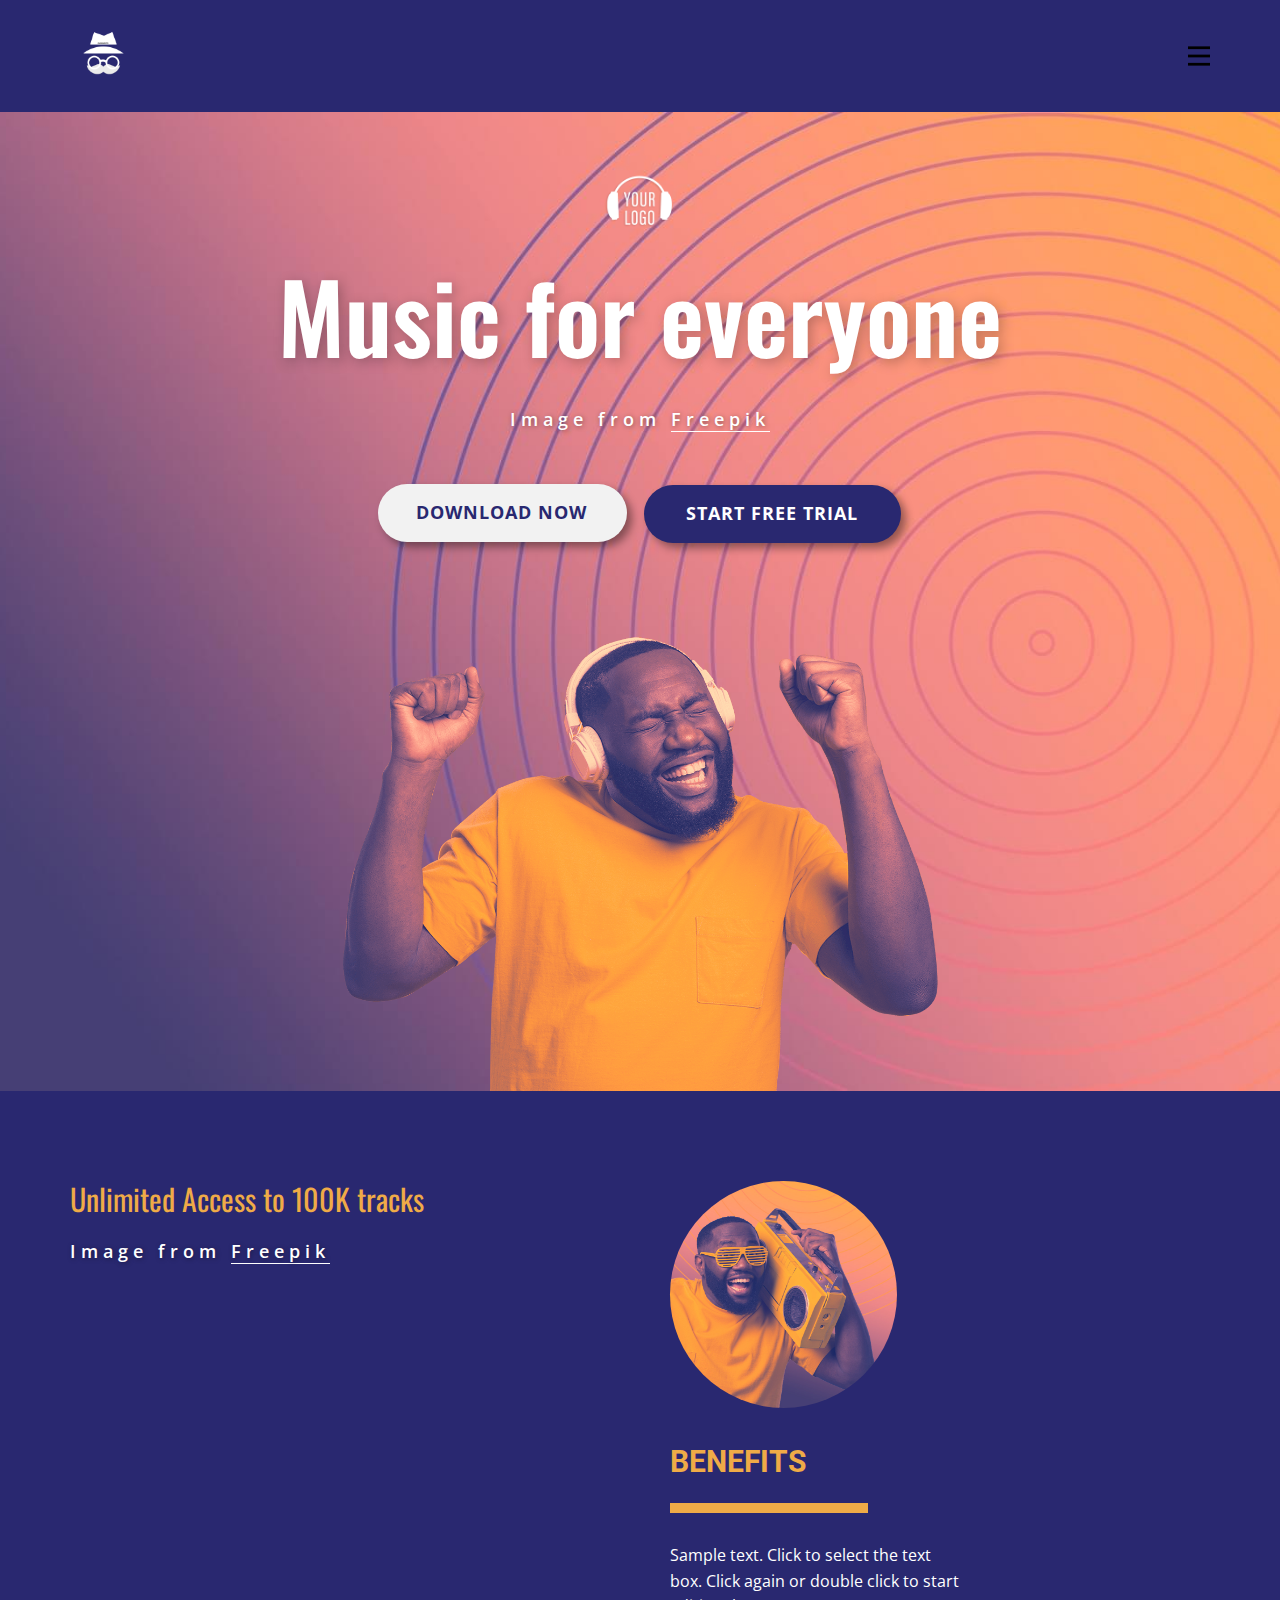
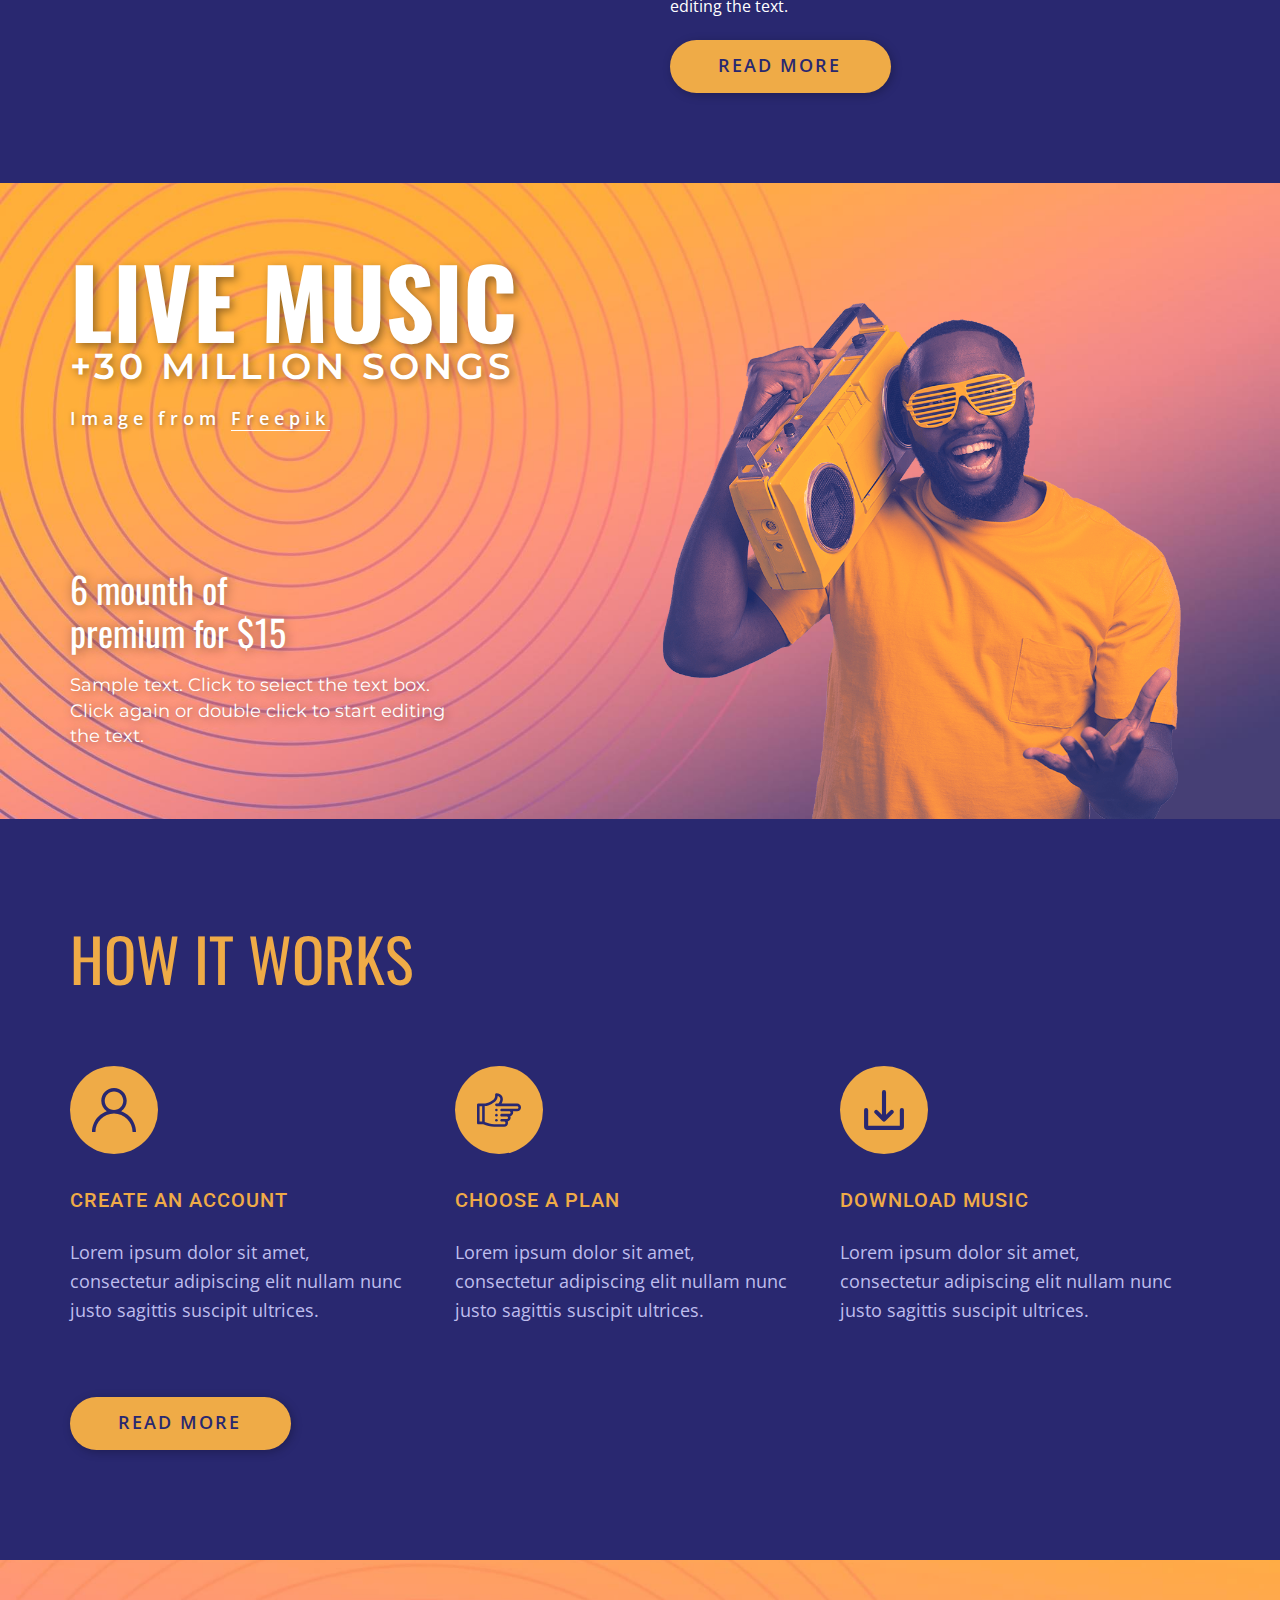
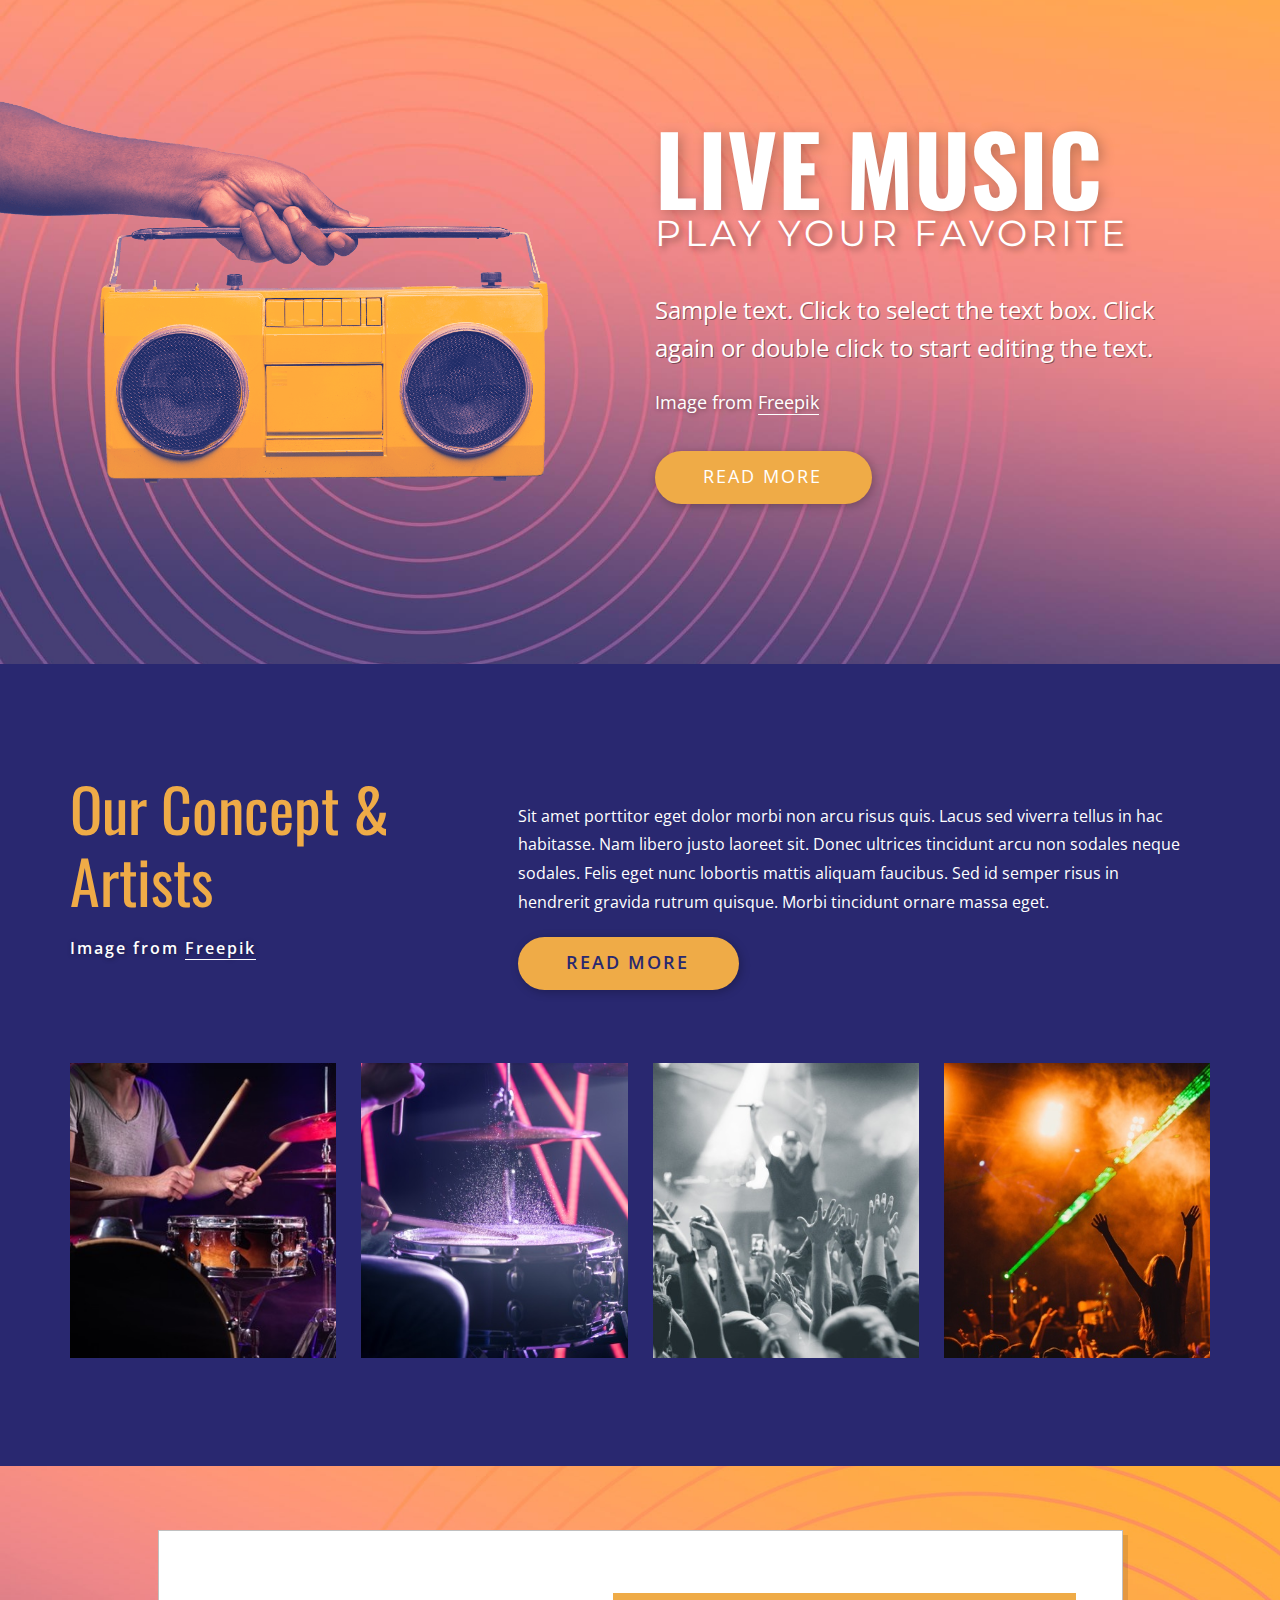
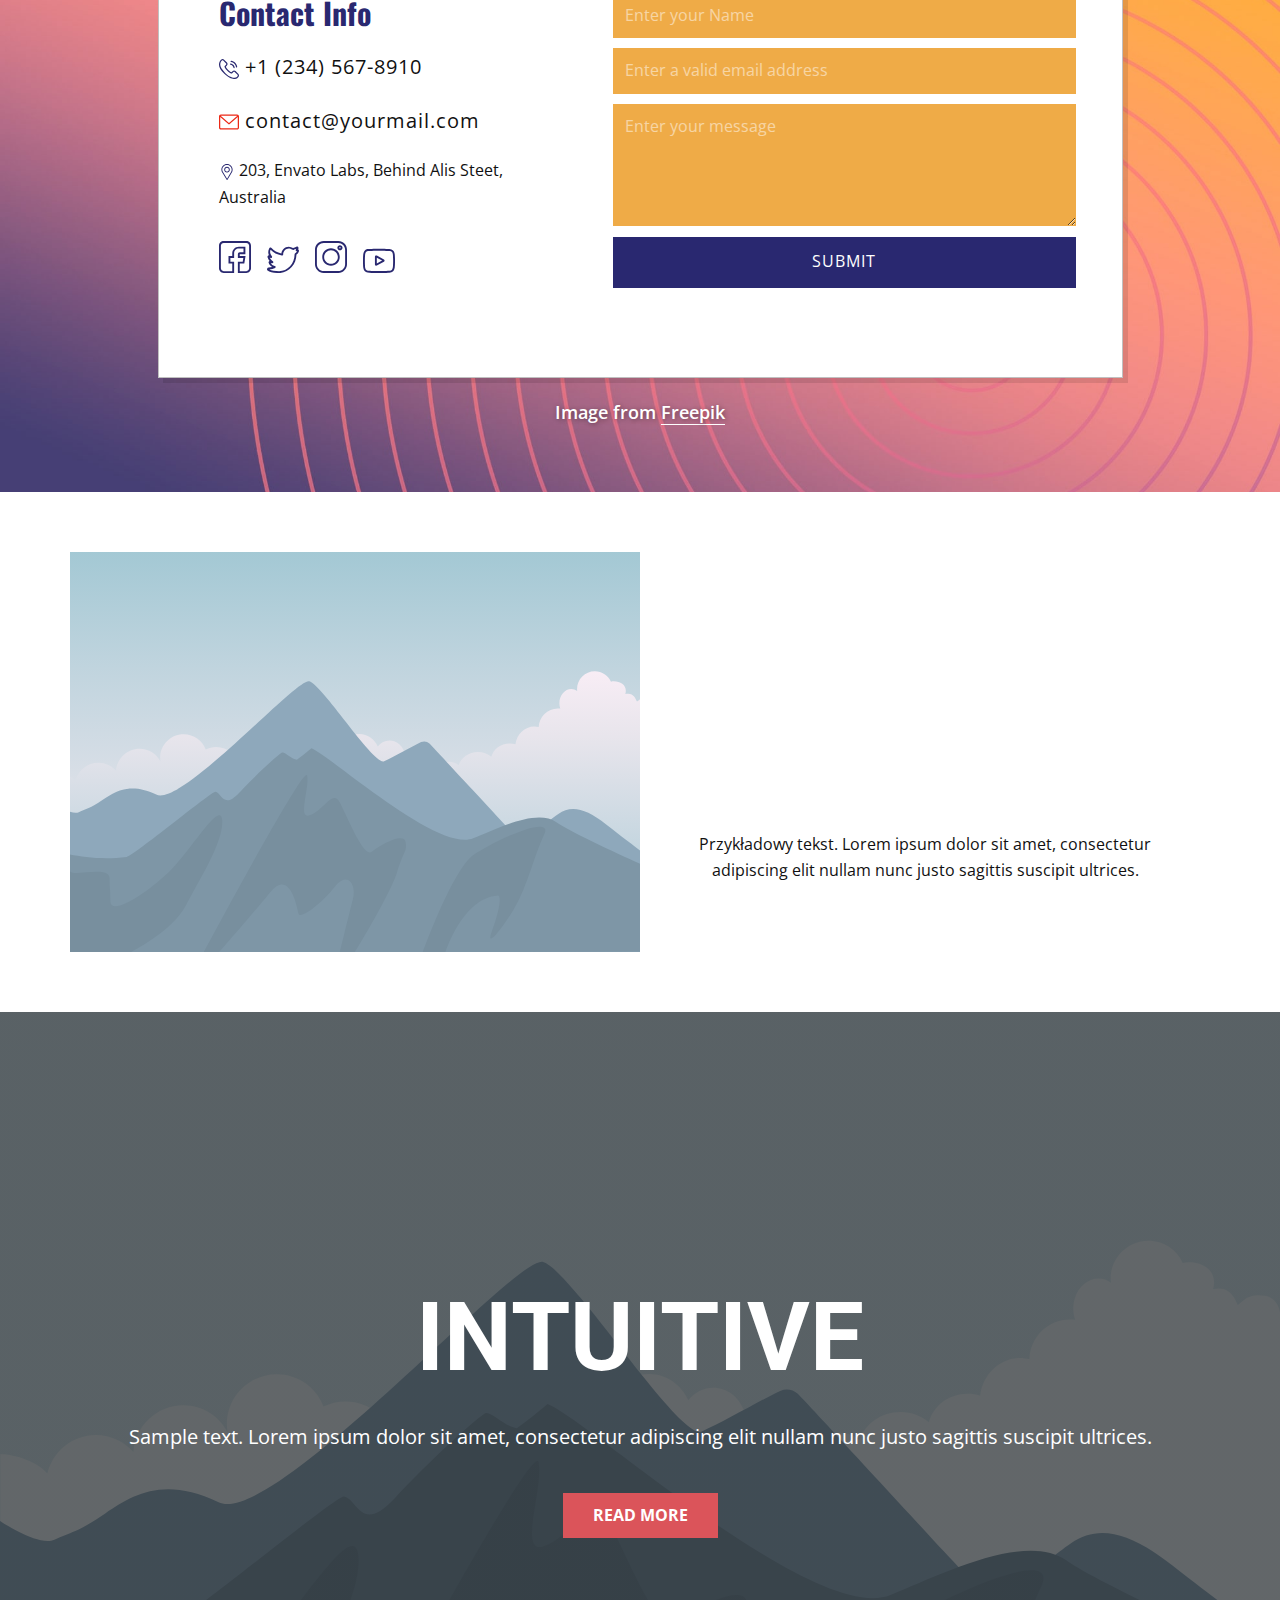
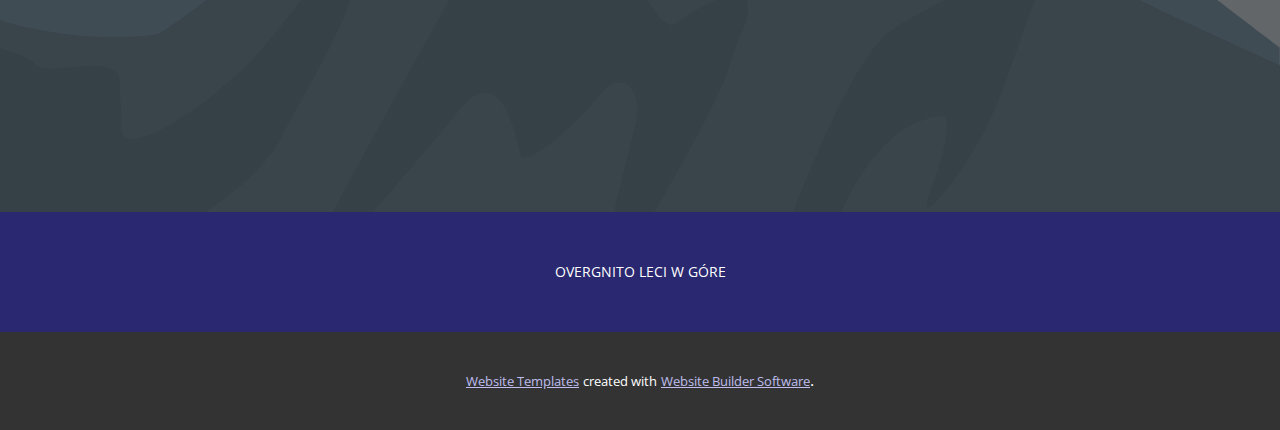
<file: index.html>
<!DOCTYPE html>
<html style="font-size: 16px;">
  <head>
    <meta name="viewport" content="width=device-width, initial-scale=1.0">
    <meta charset="utf-8">
    <meta name="keywords" content="Life, Live, Music">
    <meta name="description" content="">
    <meta name="page_type" content="np-template-header-footer-from-plugin">
    <title>Home Page 1</title>
    <link rel="stylesheet" href="nicepage.css" media="screen">
<link rel="stylesheet" href="Home-Page-1.css" media="screen">
    <script class="u-script" type="text/javascript" src="jquery-1.9.1.min.js" defer=""></script>
    <script class="u-script" type="text/javascript" src="nicepage.js" defer=""></script>
    <meta name="generator" content="Nicepage 4.0.1, nicepage.com">
    <link id="u-theme-google-font" rel="stylesheet" href="https://fonts.googleapis.com/css?family=Roboto:100,100i,300,300i,400,400i,500,500i,700,700i,900,900i|Open+Sans:300,300i,400,400i,600,600i,700,700i,800,800i">
    <link id="u-page-google-font" rel="stylesheet" href="https://fonts.googleapis.com/css?family=Oswald:200,300,400,500,600,700|Montserrat:100,100i,200,200i,300,300i,400,400i,500,500i,600,600i,700,700i,800,800i,900,900i">
    
    
    
    
    
    
    
    
    
    
    <script type="application/ld+json">{
		"@context": "http://schema.org",
		"@type": "Organization",
		"name": ""
}</script>
    <meta name="theme-color" content="#292870">
    <meta property="og:title" content="Home Page 1">
    <meta property="og:type" content="website">
  </head>
  <body data-home-page="https://website963666.nicepage.io/Home-Page-1.html?version=c348c0c5-1349-4588-a794-729bbf566799" data-home-page-title="Home Page 1" class="u-body"><header class="u-clearfix u-header u-palette-1-base u-header" id="sec-a997"><div class="u-clearfix u-sheet u-valign-middle u-sheet-1">
        <img class="u-image u-image-default u-preserve-proportions u-image-1" src="images/overgnito2beztla.png" alt="" data-image-width="800" data-image-height="800">
        <nav class="u-align-left u-menu u-menu-dropdown u-offcanvas u-menu-1" data-responsive-from="XL">
          <div class="menu-collapse" style="font-size: 1rem; letter-spacing: 0px; font-weight: 700; text-transform: uppercase;" wfd-invisible="true">
            <a class="u-button-style u-custom-active-border-color u-custom-active-color u-custom-border u-custom-border-color u-custom-borders u-custom-hover-border-color u-custom-hover-color u-custom-left-right-menu-spacing u-custom-padding-bottom u-custom-text-active-color u-custom-text-color u-custom-text-hover-color u-custom-top-bottom-menu-spacing u-nav-link u-text-active-palette-1-base u-text-hover-palette-2-base" href="#" style="padding: 3px 0px; font-size: calc(1em + 6px);">
              <svg><use xlink:href="#menu-hamburger"></use></svg>
              <svg version="1.1" xmlns="http://www.w3.org/2000/svg" xmlns:xlink="http://www.w3.org/1999/xlink"><defs><symbol id="menu-hamburger" viewBox="0 0 16 16" style="width: 16px; height: 16px;"><rect y="1" width="16" height="2"></rect><rect y="7" width="16" height="2"></rect><rect y="13" width="16" height="2"></rect>
</symbol>
</defs></svg>
            </a>
          </div>
          <div class="u-custom-menu u-nav-container" wfd-invisible="true">
            <ul class="u-nav u-spacing-30 u-unstyled u-nav-1"><li class="u-nav-item"><a class="u-border-2 u-border-active-palette-3-base u-border-hover-white u-border-no-left u-border-no-right u-border-no-top u-border-white u-button-style u-nav-link u-text-active-palette-3-base u-text-body-alt-color u-text-hover-white" href="About-Us.html" style="padding: 10px 28px 10px 0px;">About Us</a>
</li></ul>
          </div>
          <div class="u-custom-menu u-nav-container-collapse" wfd-invisible="true">
            <div class="u-black u-container-style u-inner-container-layout u-opacity u-opacity-95 u-sidenav">
              <div class="u-inner-container-layout u-sidenav-overflow">
                <div class="u-menu-close"></div>
                <ul class="u-align-center u-nav u-popupmenu-items u-unstyled u-nav-2"><li class="u-nav-item"><a class="u-button-style u-nav-link" href="About-Us.html" style="padding: 10px 20px;">About Us</a>
</li></ul>
              </div>
            </div>
            <div class="u-black u-menu-overlay u-opacity u-opacity-70" wfd-invisible="true"></div>
          </div>
        </nav>
      </div></header> 
    <section class="u-align-center u-clearfix u-image u-section-1" id="sec-9b1f" data-image-width="1527" data-image-height="1080">
      <div class="u-clearfix u-sheet u-valign-bottom u-sheet-1">
        <img class="u-image u-image-contain u-image-default u-image-1" src="images/rrr.png" alt="" data-image-width="404" data-image-height="372">
        <h1 class="u-custom-font u-font-oswald u-text u-text-body-alt-color u-text-default u-text-1"> Music for everyone</h1>
        <p class="u-text u-text-body-alt-color u-text-2">Image from <a href="https://www.freepik.com/psd/banner" class="u-active-none u-border-1 u-border-white u-btn u-button-link u-button-style u-hover-none u-none u-text-body-alt-color u-btn-1" target="_blank">Freepik</a>
        </p>
        <div class="u-align-center u-container-style u-expanded-width-sm u-expanded-width-xs u-group u-group-1">
          <div class="u-container-layout">
            <a href="https://nicepage.best" class="u-active-palette-1-base u-border-none u-btn u-btn-round u-button-style u-grey-5 u-hover-palette-1-base u-radius-50 u-text-active-white u-text-hover-white u-text-palette-1-base u-btn-2">Download now</a>
            <a href="https://nicepage.com/k/love-html-templates" class="u-active-palette-3-base u-border-none u-btn u-btn-round u-button-style u-hover-palette-3-base u-palette-1-base u-radius-50 u-btn-3">Start Free Trial</a>
          </div>
        </div>
        <img class="u-expanded-width-sm u-expanded-width-xs u-image u-image-contain u-image-2" src="images/dssdsd-min.png" data-image-width="1200" data-image-height="917">
      </div>
    </section>
    <section class="u-clearfix u-palette-1-base u-section-2" id="carousel_0536">
      <div class="u-clearfix u-sheet u-valign-middle u-sheet-1">
        <div class="u-clearfix u-expanded-width u-layout-wrap u-layout-wrap-1">
          <div class="u-layout">
            <div class="u-layout-row">
              <div class="u-container-style u-layout-cell u-size-30 u-layout-cell-1">
                <div class="u-container-layout u-container-layout-1">
                  <h3 class="u-custom-font u-font-oswald u-text u-text-default u-text-palette-3-base u-text-1"> Unlimited Access to 100K tracks</h3>
                  <p class="u-text u-text-body-alt-color u-text-2">Image from <a href="https://www.freepik.com/psd/banner" class="u-active-none u-border-1 u-border-white u-btn u-button-link u-button-style u-hover-none u-none u-text-body-alt-color u-btn-1" target="_blank">Freepik</a>
                  </p>
                </div>
              </div>
              <div class="u-align-left u-container-style u-layout-cell u-size-30 u-layout-cell-2">
                <div class="u-container-layout u-container-layout-2">
                  <div class="u-image u-image-circle u-image-1" alt="" data-image-width="800" data-image-height="800"></div>
                  <h3 class="u-text u-text-default u-text-palette-3-base u-text-3">Benefits</h3>
                  <div class="u-border-10 u-border-palette-3-base u-line u-line-horizontal u-line-1"></div>
                  <p class="u-text u-text-4">Sample text. Click to select the text box. Click again or double click to start editing the text.</p>
                  <a href="https://nicepage.com/html-website-builder" class="u-active-white u-border-none u-btn u-btn-round u-button-style u-hover-white u-palette-3-base u-radius-50 u-text-active-palette-1-base u-text-hover-palette-1-base u-text-palette-1-base u-btn-2">read more</a>
                </div>
              </div>
            </div>
          </div>
        </div>
      </div>
    </section>
    <section class="u-align-center u-clearfix u-image u-section-3" id="sec-45f1" data-image-width="1920" data-image-height="1080">
      <div class="u-clearfix u-sheet u-valign-middle-md u-valign-middle-sm u-valign-middle-xs u-sheet-1">
        <div class="u-clearfix u-expanded-width-md u-expanded-width-sm u-expanded-width-xs u-gutter-0 u-layout-wrap u-layout-wrap-1">
          <div class="u-gutter-0 u-layout">
            <div class="u-layout-row">
              <div class="u-align-left u-container-style u-layout-cell u-shape-rectangle u-size-27-lg u-size-27-md u-size-27-sm u-size-27-xs u-size-29-xl u-layout-cell-1">
                <div class="u-container-layout u-valign-middle u-container-layout-1">
                  <h2 class="u-custom-font u-font-oswald u-text u-text-default u-text-white u-text-1">Live Music</h2>
                  <h4 class="u-custom-font u-font-montserrat u-text u-text-default u-text-white u-text-2">+30 million songs</h4>
                  <p class="u-text u-text-body-alt-color u-text-3">Image from <a href="https://www.freepik.com/psd/banner" class="u-active-none u-border-1 u-border-white u-btn u-button-link u-button-style u-hover-none u-none u-text-body-alt-color u-btn-1" target="_blank">Freepik</a>
                  </p>
                  <h3 class="u-custom-font u-font-oswald u-text u-text-body-alt-color u-text-4">6 mounth of premium for $15</h3>
                  <p class="u-custom-font u-font-montserrat u-text u-text-white u-text-5">Sample text. Click to select the text box. Click again or double click to start editing the text.</p>
                </div>
              </div>
              <div class="u-container-style u-layout-cell u-shape-rectangle u-size-31-xl u-size-33-lg u-size-33-md u-size-33-sm u-size-33-xs u-layout-cell-2">
                <div class="u-container-layout u-valign-bottom u-container-layout-2">
                  <img class="u-expanded-width u-image u-image-contain u-image-1" src="images/xc-min.png" data-image-width="921" data-image-height="899">
                </div>
              </div>
            </div>
          </div>
        </div>
      </div>
    </section>
    <section class="u-align-left u-clearfix u-palette-1-base u-section-4" id="carousel_fc32">
      <div class="u-clearfix u-sheet u-valign-middle u-sheet-1">
        <h2 class="u-custom-font u-font-oswald u-text u-text-default u-text-palette-3-base u-text-1"> How it works</h2>
        <div class="u-expanded-width u-list u-list-1">
          <div class="u-repeater u-repeater-1">
            <div class="u-align-left u-container-style u-list-item u-repeater-item u-list-item-1">
              <div class="u-container-layout u-similar-container u-valign-top u-container-layout-1"><span class="u-align-left u-icon u-icon-rounded u-palette-3-base u-radius-50 u-spacing-22 u-icon-1"><svg class="u-svg-link" preserveAspectRatio="xMidYMin slice" viewBox="0 0 512 512" style=""><use xlink:href="#svg-d4a5"></use></svg><svg class="u-svg-content" viewBox="0 0 512 512" x="0px" y="0px" id="svg-d4a5" style="enable-background:new 0 0 512 512;"><g><g><path d="M437.02,330.98c-27.883-27.882-61.071-48.523-97.281-61.018C378.521,243.251,404,198.548,404,148    C404,66.393,337.607,0,256,0S108,66.393,108,148c0,50.548,25.479,95.251,64.262,121.962    c-36.21,12.495-69.398,33.136-97.281,61.018C26.629,379.333,0,443.62,0,512h40c0-119.103,96.897-216,216-216s216,96.897,216,216    h40C512,443.62,485.371,379.333,437.02,330.98z M256,256c-59.551,0-108-48.448-108-108S196.449,40,256,40    c59.551,0,108,48.448,108,108S315.551,256,256,256z"></path>
</g>
</g></svg></span>
                <h5 class="u-text u-text-default u-text-palette-3-base u-text-2"> Create an account</h5>
                <p class="u-text u-text-palette-1-light-2 u-text-3">Lorem ipsum dolor sit amet, consectetur adipiscing elit nullam nunc justo sagittis suscipit ultrices.</p>
              </div>
            </div>
            <div class="u-align-left u-container-style u-list-item u-repeater-item u-list-item-2">
              <div class="u-container-layout u-similar-container u-valign-top u-container-layout-2"><span class="u-align-left u-icon u-icon-rounded u-palette-3-base u-radius-50 u-spacing-22 u-icon-2"><svg class="u-svg-link" preserveAspectRatio="xMidYMin slice" viewBox="0 0 512 512" style=""><use xlink:href="#svg-4812"></use></svg><svg class="u-svg-content" viewBox="0 0 512 512" x="0px" y="0px" id="svg-4812" style="enable-background:new 0 0 512 512;"><g><path d="M467,181.003H285.509c18.206-30.58,18.794-58.762,9.541-79.51C283.74,76.136,257.928,60.997,226,60.997   c-8.284,0-15,6.716-15,15l0.002,2.399c0.03,32.535,0.045,48.866-56.064,80.907c-23.585,13.468-51.901,21.168-79.748,21.688H75   c-0.078,0-0.154,0.011-0.232,0.012H15c-8.284,0-15,6.716-15,15v210c0,8.284,6.716,15,15,15h57.542   c41.217,13.832,83.137,30,126.747,30H316c24.813,0,45-20.187,45-45c0-5.856-1.136-11.449-3.181-16.586   C376.916,384.212,391,366.726,391,346.003c0-5.856-1.136-11.449-3.181-16.586C406.916,324.212,421,306.726,421,286.003   c0-5.258-0.915-10.305-2.58-15H467c24.813,0,45-20.187,45-45S491.813,181.003,467,181.003z M30,211.003h30v180H30V211.003z    M467,241.003c-20.155,0-157.146,0-181,0c-8.284,0-15,6.716-15,15s6.716,15,15,15c11.219,0,80.184,0,90,0c8.271,0,15,6.729,15,15   s-6.729,15-15,15h-90c-8.284,0-15,6.716-15,15s6.716,15,15,15h60c8.271,0,15,6.729,15,15s-6.729,15-15,15h-60   c-8.284,0-15,6.716-15,15s6.716,15,15,15h30c8.271,0,15,6.729,15,15s-6.729,15-15,15H199.288   c-36.166,0-74.45-13.902-109.288-25.766V210.193c28.248-2.539,55.589-11.004,79.814-24.838   c47.378-27.055,69.415-49.872,71.019-92.652c12.631,3.116,22.086,10.4,26.818,21.01c8.13,18.231,1.096,43.063-18.802,67.291H226   c-8.284,0-15,6.716-15,15s6.716,15,15,15h241c8.271,0,15,6.729,15,15S475.271,241.003,467,241.003z"></path><circle cx="226" cy="375.997" r="15"></circle><circle cx="226" cy="315.997" r="15"></circle><circle cx="226" cy="255.997" r="15"></circle>
</g></svg></span>
                <h5 class="u-text u-text-default u-text-palette-3-base u-text-4"> Choose a plan</h5>
                <p class="u-text u-text-palette-1-light-2 u-text-5">Lorem ipsum dolor sit amet, consectetur adipiscing elit nullam nunc justo sagittis suscipit ultrices.</p>
              </div>
            </div>
            <div class="u-align-left u-container-style u-list-item u-repeater-item u-list-item-3">
              <div class="u-container-layout u-similar-container u-valign-top u-container-layout-3"><span class="u-align-left u-icon u-icon-rounded u-palette-3-base u-radius-50 u-spacing-22 u-icon-3"><svg class="u-svg-link" preserveAspectRatio="xMidYMin slice" viewBox="0 0 512 512" style=""><use xlink:href="#svg-2393"></use></svg><svg class="u-svg-content" viewBox="0 0 512 512" id="svg-2393"><g id="Solid"><path d="m239.029 384.97a24 24 0 0 0 33.942 0l90.509-90.509a24 24 0 0 0 0-33.941 24 24 0 0 0 -33.941 0l-49.539 49.539v-262.059a24 24 0 0 0 -48 0v262.059l-49.539-49.539a24 24 0 0 0 -33.941 0 24 24 0 0 0 0 33.941z"></path><path d="m464 232a24 24 0 0 0 -24 24v184h-368v-184a24 24 0 0 0 -48 0v192a40 40 0 0 0 40 40h384a40 40 0 0 0 40-40v-192a24 24 0 0 0 -24-24z"></path>
</g></svg></span>
                <h5 class="u-text u-text-default u-text-palette-3-base u-text-6"> Download Music</h5>
                <p class="u-text u-text-palette-1-light-2 u-text-7">Lorem ipsum dolor sit amet, consectetur adipiscing elit nullam nunc justo sagittis suscipit ultrices.</p>
              </div>
            </div>
          </div>
        </div>
        <a href="https://nicepage.com/html-website-builder" class="u-active-white u-border-none u-btn u-btn-round u-button-style u-hover-white u-palette-3-base u-radius-50 u-text-active-palette-1-base u-text-hover-palette-1-base u-text-palette-1-base u-btn-1">read more</a>
      </div>
    </section>
    <section class="u-align-center u-clearfix u-image u-section-5" id="sec-75da" data-image-width="1920" data-image-height="1080">
      <div class="u-clearfix u-gutter-0 u-layout-wrap u-layout-wrap-1">
        <div class="u-gutter-0 u-layout">
          <div class="u-layout-row">
            <div class="u-container-style u-layout-cell u-shape-rectangle u-size-30 u-layout-cell-1">
              <div class="u-container-layout u-valign-middle-lg u-valign-middle-md u-valign-middle-xl u-container-layout-1">
                <img class="u-expanded-width u-image u-image-contain u-image-1" src="images/sddd-min.png" data-image-width="1128" data-image-height="856">
              </div>
            </div>
            <div class="u-align-left u-container-style u-layout-cell u-shape-rectangle u-size-30 u-layout-cell-2">
              <div class="u-container-layout u-valign-middle u-container-layout-2">
                <h2 class="u-custom-font u-font-oswald u-text u-text-default u-text-white u-text-1">Live Music</h2>
                <h4 class="u-custom-font u-font-montserrat u-text u-text-white u-text-2">Play your favorite</h4>
                <p class="u-text u-text-body-alt-color u-text-3">Sample text. Click to select the text box. Click again or double click to start editing the text.</p>
                <p class="u-text u-text-body-alt-color u-text-4">Image from <a href="https://www.freepik.com/psd/banner" class="u-active-none u-border-1 u-border-white u-btn u-button-link u-button-style u-hover-none u-none u-text-body-alt-color u-btn-1" target="_blank">Freepik</a>
                </p>
                <a href="https://nicepage.com/html-website-builder" class="u-active-white u-border-none u-btn u-btn-round u-button-style u-hover-white u-palette-3-base u-radius-50 u-text-active-palette-1-base u-text-hover-palette-1-base u-btn-2">read more</a>
              </div>
            </div>
          </div>
        </div>
      </div>
    </section>
    <section class="u-clearfix u-palette-1-base u-section-6" id="carousel_070c">
      <div class="u-clearfix u-sheet u-valign-middle u-sheet-1">
        <div class="u-clearfix u-expanded-width u-layout-wrap u-layout-wrap-1">
          <div class="u-layout">
            <div class="u-layout-row">
              <div class="u-container-style u-layout-cell u-left-cell u-size-22 u-layout-cell-1">
                <div class="u-container-layout u-valign-top u-container-layout-1">
                  <h3 class="u-custom-font u-font-oswald u-text u-text-palette-3-base u-text-1"> Our Concept &amp; Artists</h3>
                  <p class="u-text u-text-body-alt-color u-text-2">Image from <a href="https://www.freepik.com/photos/music" class="u-active-none u-border-1 u-border-white u-btn u-button-link u-button-style u-hover-none u-none u-text-body-alt-color u-btn-1" target="_blank">Freepik</a>
                  </p>
                </div>
              </div>
              <div class="u-container-style u-layout-cell u-right-cell u-size-38 u-layout-cell-2">
                <div class="u-container-layout u-container-layout-2">
                  <p class="u-text u-text-3"> Sit amet porttitor eget dolor morbi non arcu risus quis. Lacus sed viverra tellus in hac habitasse. Nam libero justo laoreet sit. Donec ultrices tincidunt arcu non sodales neque sodales. Felis eget nunc lobortis mattis aliquam faucibus. Sed id semper risus in hendrerit gravida rutrum quisque. Morbi tincidunt ornare massa eget.</p>
                  <a href="https://nicepage.com/html-website-builder" class="u-active-white u-border-none u-btn u-btn-round u-button-style u-hover-white u-palette-3-base u-radius-50 u-text-active-palette-1-base u-text-hover-palette-1-base u-text-palette-1-base u-btn-2">read more</a>
                </div>
              </div>
            </div>
          </div>
        </div>
        <div class="u-expanded-width u-gallery u-layout-grid u-lightbox u-show-text-on-hover u-gallery-1">
          <div class="u-gallery-inner u-gallery-inner-1">
            <div class="u-effect-fade u-gallery-item">
              <div class="u-back-slide u-back-slide-1" data-image-width="626" data-image-height="342">
                <img class="u-back-image u-expanded u-back-image-1" src="images/drummer-plays-drums_169016-5585.jpg">
              </div>
              <div class="u-over-slide u-shading u-over-slide-1">
                <h3 class="u-gallery-heading"></h3>
                <p class="u-gallery-text"></p>
              </div>
            </div>
            <div class="u-effect-fade u-gallery-item">
              <div class="u-back-slide u-back-slide-2" data-image-width="626" data-image-height="417">
                <img class="u-back-image u-expanded u-back-image-2" src="images/man-plays-drums-background-colored-lights_169016-3427.jpg">
              </div>
              <div class="u-over-slide u-shading u-over-slide-2">
                <h3 class="u-gallery-heading"></h3>
                <p class="u-gallery-text"></p>
              </div>
            </div>
            <div class="u-effect-fade u-gallery-item">
              <div class="u-back-slide u-back-slide-3" data-image-width="626" data-image-height="417">
                <img class="u-back-image u-expanded u-back-image-3" src="images/people-raising-hands-concert_249578-737.jpg">
              </div>
              <div class="u-over-slide u-shading u-over-slide-3">
                <h3 class="u-gallery-heading"></h3>
                <p class="u-gallery-text"></p>
              </div>
            </div>
            <div class="u-effect-fade u-gallery-item u-gallery-item-4">
              <div class="u-back-slide u-back-slide-4" data-image-width="626" data-image-height="417">
                <img class="u-back-image u-expanded u-back-image-4" src="images/silhouette-young-lady-crowd-during-concert_181624-27673.jpg">
              </div>
              <div class="u-over-slide u-shading u-over-slide-4">
                <h3 class="u-gallery-heading"></h3>
                <p class="u-gallery-text"></p>
              </div>
            </div>
          </div>
        </div>
      </div>
    </section>
    <section class="u-align-center u-clearfix u-image u-section-7" id="carousel_40b3" data-image-width="1980" data-image-height="1114">
      <div class="u-clearfix u-sheet u-valign-middle u-sheet-1">
        <div class="u-border-1 u-border-grey-25 u-container-style u-expanded-width-md u-expanded-width-sm u-expanded-width-xs u-group u-white u-group-1">
          <div class="u-container-layout u-container-layout-1">
            <h3 class="u-custom-font u-font-oswald u-text u-text-default u-text-palette-1-base u-text-1">Contact Info</h3>
            <a href="https://nicepage.com/templates" class="u-active-none u-btn u-button-style u-hover-none u-none u-text-hover-palette-1-base u-btn-1"><span class="u-icon u-text-palette-1-base"><svg class="u-svg-content" viewBox="0 0 241.73 241.73" x="0px" y="0px" style="width: 1em; height: 1em;"><g><path style="fill:currentColor;" d="M234.771,181.213l-34.938-34.953c-4.692-4.668-10.975-7.24-17.689-7.24   c-6.987,0-13.584,2.751-18.572,7.742l-13.6,13.597c-10.568-5.874-24.614-13.953-39.197-28.536   c-14.566-14.571-22.646-28.576-28.55-39.201l13.613-13.603c10.121-10.142,10.328-26.413,0.463-36.269L61.37,7.818   c-4.679-4.692-10.962-7.276-17.693-7.276c-6.831,0-13.293,2.63-18.252,7.417c-3,2.416-18.055,15.706-23.666,43.114   c-7.856,38.363,10.194,75.274,62.302,127.403c58.209,58.191,107.902,62.714,121.746,62.714c2.882,0,4.621-0.178,5.085-0.232   c27.147-3.182,36.867-15.238,43.964-24.041C244.052,205.508,244.02,190.496,234.771,181.213z M223.178,207.502   c-6.671,8.274-12.971,16.088-34.031,18.557c-0.011,0.001-1.163,0.13-3.34,0.13c-12.386,0-57.008-4.206-111.139-58.32   C26.615,119.796,9.749,86.829,16.454,54.081c4.894-23.906,17.887-34.067,18.392-34.453l0.448-0.331l0.393-0.394   c2.169-2.167,5.006-3.361,7.989-3.361c2.716,0,5.228,1.018,7.08,2.876l34.939,34.94c4.02,4.016,3.806,10.774-0.471,15.06   L69.829,83.8l-0.253,0.265c-4.012,4.419-3.54,10.391-1.33,14.28c6.377,11.508,15.112,27.269,31.92,44.082   c16.752,16.752,32.49,25.48,43.966,31.845c1.149,0.645,3.521,1.727,6.49,1.727c3.506,0,6.725-1.484,9.108-4.189l14.448-14.444   c2.157-2.158,4.985-3.347,7.964-3.347c2.722,0,5.247,1.021,7.095,2.859l34.915,34.93   C228.587,196.259,226.756,203.064,223.178,207.502z"></path><path style="fill:currentColor;" d="M146.447,37.293c12.887,1.483,28.061,9.289,38.657,19.886c10.695,10.695,18.52,26.023,19.933,39.05   c0.417,3.843,3.667,6.691,7.447,6.691c0.27,0,0.544-0.015,0.818-0.044c4.118-0.447,7.094-4.147,6.647-8.265   c-1.787-16.467-11.075-34.874-24.238-48.038c-13.04-13.041-31.259-22.306-47.549-24.181c-4.113-0.477-7.834,2.479-8.308,6.593   C139.38,33.099,142.331,36.819,146.447,37.293z"></path><path style="fill:currentColor;" d="M139.44,68.711c6.97,0.803,16.616,5.973,22.935,12.292c6.373,6.374,11.553,16.112,12.316,23.157   c0.417,3.844,3.667,6.692,7.447,6.692c0.27,0,0.543-0.015,0.817-0.044c4.118-0.447,7.095-4.147,6.648-8.265   c-1.304-12.028-9.289-24.813-16.623-32.147c-7.268-7.269-19.928-15.216-31.825-16.587c-4.119-0.479-7.835,2.478-8.309,6.592   C132.373,64.516,135.325,68.237,139.44,68.711z"></path>
</g></svg><img></span>&nbsp;+1 (234) 567-8910
            </a>
            <a href="mailto:contact@yourmail.com" class="u-active-none u-btn u-button-style u-hover-none u-none u-text-hover-palette-1-base u-btn-2"><span class="u-icon u-text-palette-1-base u-icon-2"><svg class="u-svg-content" viewBox="0 0 479.058 479.058" style="width: 1em; height: 1em;"><path d="m434.146 59.882h-389.234c-24.766 0-44.912 20.146-44.912 44.912v269.47c0 24.766 20.146 44.912 44.912 44.912h389.234c24.766 0 44.912-20.146 44.912-44.912v-269.47c0-24.766-20.146-44.912-44.912-44.912zm0 29.941c2.034 0 3.969.422 5.738 1.159l-200.355 173.649-200.356-173.649c1.769-.736 3.704-1.159 5.738-1.159zm0 299.411h-389.234c-8.26 0-14.971-6.71-14.971-14.971v-251.648l199.778 173.141c2.822 2.441 6.316 3.655 9.81 3.655s6.988-1.213 9.81-3.655l199.778-173.141v251.649c-.001 8.26-6.711 14.97-14.971 14.97z"></path></svg><img></span>&nbsp;contact@yourmail.com
            </a>
            <p class="u-text u-text-2"><span class="u-icon u-text-palette-1-base"><svg class="u-svg-content" viewBox="0 0 512 512" x="0px" y="0px" style="width: 1em; height: 1em;"><g><g><path d="M256,0C156.748,0,76,80.748,76,180c0,33.534,9.289,66.26,26.869,94.652l142.885,230.257    c2.737,4.411,7.559,7.091,12.745,7.091c0.04,0,0.079,0,0.119,0c5.231-0.041,10.063-2.804,12.75-7.292L410.611,272.22    C427.221,244.428,436,212.539,436,180C436,80.748,355.252,0,256,0z M384.866,256.818L258.272,468.186l-129.905-209.34    C113.734,235.214,105.8,207.95,105.8,180c0-82.71,67.49-150.2,150.2-150.2S406.1,97.29,406.1,180    C406.1,207.121,398.689,233.688,384.866,256.818z"></path>
</g>
</g><g><g><path d="M256,90c-49.626,0-90,40.374-90,90c0,49.309,39.717,90,90,90c50.903,0,90-41.233,90-90C346,130.374,305.626,90,256,90z     M256,240.2c-33.257,0-60.2-27.033-60.2-60.2c0-33.084,27.116-60.2,60.2-60.2s60.1,27.116,60.1,60.2    C316.1,212.683,289.784,240.2,256,240.2z"></path>
</g>
</g></svg><img></span>&nbsp;203, Envato Labs, Behind Alis Steet, Australia
            </p>
            <div class="u-social-icons u-spacing-16 u-social-icons-1">
              <a class="u-social-url" target="_blank" title="Custom" href=""><span class="u-icon u-icon-circle u-social-custom u-social-icon u-text-palette-1-base u-icon-4"><svg class="u-svg-link" preserveAspectRatio="xMidYMin slice" viewBox="0 0 512 512" style=""><use xlink:href="#svg-7180"></use></svg><svg class="u-svg-content" viewBox="0 0 512 512" id="svg-7180"><path d="m75 512h167v-182h-60v-60h60v-75c0-41.355469 33.644531-75 75-75h75v60h-60c-16.542969 0-30 13.457031-30 30v60h87.292969l-10 60h-77.292969v182h135c41.355469 0 75-33.644531 75-75v-362c0-41.355469-33.644531-75-75-75h-362c-41.355469 0-75 33.644531-75 75v362c0 41.355469 33.644531 75 75 75zm-45-437c0-24.8125 20.1875-45 45-45h362c24.8125 0 45 20.1875 45 45v362c0 24.8125-20.1875 45-45 45h-105v-122h72.707031l20-120h-92.707031v-30h90v-120h-105c-57.898438 0-105 47.101562-105 105v45h-60v120h60v122h-137c-24.8125 0-45-20.1875-45-45zm0 0"></path></svg></span>
              </a>
              <a class="u-social-url" target="_blank" title="Custom" href=""><span class="u-icon u-icon-circle u-social-custom u-social-icon u-text-palette-1-base u-icon-5"><svg class="u-svg-link" preserveAspectRatio="xMidYMin slice" viewBox="0 -45 512.00013 512" style=""><use xlink:href="#svg-5fdd"></use></svg><svg class="u-svg-content" viewBox="0 -45 512.00013 512" id="svg-5fdd"><path d="m194.816406 422.710938c-85.453125 0-152.992187-14.929688-185.304687-40.953126l-.628907-.507812-.570312-.570312c-7.675781-7.679688-10.191406-17.753907-6.894531-27.636719l.300781-.820313c4-10.003906 13.800781-16.738281 24.421875-16.800781 21.859375-.378906 40.984375-2.984375 58.339844-8.042969-27.683594-12.875-46.914063-35.167968-58.355469-67.433594-3.847656-10.0625-.527344-21.21875 8.339844-27.871093 2.1875-1.644531 4.660156-2.886719 7.277344-3.71875-15.382813-17.757813-26.746094-37.964844-33.109376-59.335938l-.199218-.664062-.136719-.679688c-2.160156-10.808593 2.671875-21.921875 11.527344-26.707031 3.714843-2.132812 7.75-3.238281 11.800781-3.332031-4.367188-9.40625-7.542969-19.0625-9.425781-28.777344-5.226563-26.921875-.914063-53.910156 12.8125-80.214844l3.175781-6.351562c2.542969-5.082031 7.402344-8.652344 13.003906-9.5625 5.601563-.90625 11.34375.945312 15.355469 4.957031l5.785156 5.792969c45.703125 47.914062 86.640625 70.648437 157.417969 86.203125 3.160156-27.167969 14.90625-52.421875 33.855469-72.296875 22.550781-23.648438 52.664062-36.917969 84.792969-37.371094h.210937c23.441406 0 52.519531 13.382813 70.105469 22.820313 15.085937-4.9375 33.261718-12.582032 52.121094-20.664063 8.824218-4.140625 19.703124-2.2460938 26.640624 4.691406 6.800782 6.800781 8.6875 16.390625 5.078126 25.710938-1.371094 3.816406-2.925782 7.5625-4.65625 11.226562 2.582031 1.183594 4.945312 2.789063 6.941406 4.785157 6.035156 6.035156 8.550781 15.480468 6.40625 24.066406l-.230469.816406c-7.226563 23.289062-21.109375 42.257812-39.46875 54.164062-3.066406 163.285157-126.027344 295.078126-276.730469 295.078126zm-156.511718-57.675782c30.449218 17.226563 88.476562 27.648438 156.511718 27.648438 65.410156 0 127.136719-28.082032 173.804688-79.074219 47.050781-51.410156 72.960937-119.679687 72.960937-192.234375v-.816406c0-6.570313 3.617188-12.566406 9.4375-15.652344 11.808594-6.253906 21.371094-16.90625 27.589844-30.527344-6.414063 1.011719-12.933594-1.5625-16.929687-6.929687-4.644532-6.238281-4.695313-14.664063-.128907-20.957031 2.464844-3.398438 4.699219-6.933594 6.691407-10.589844-16.285157 6.839844-31.75 12.972656-45.175782 17.046875-4.878906 1.476562-10.316406.898437-14.773437-1.589844-23.902344-13.316406-46.164063-21.277344-59.585938-21.316406-49.527343.757812-89.796875 43.175781-89.796875 94.605469 0 5.316406-2.359375 10.300781-6.464844 13.679687-4.109374 3.375-9.453124 4.726563-14.671874 3.695313-81.609376-16.078126-129.96875-40.1875-180.257813-90.722657-7.207031 17.269531-9.175781 34.664063-5.84375 51.839844 3.378906 17.398437 12.367187 34.832031 25.996094 50.414063 5.179687 5.914062 5.867187 14.375 1.710937 21.050781-4.140625 6.652343-12.011718 9.761719-19.578125 7.734375-5.914062-1.585938-11.351562-3.667969-16.507812-6.34375 10.503906 22.816406 28.570312 43.917968 51.28125 59.480468 6.582031 4.511719 9.332031 12.921876 6.691406 20.453126-2.644531 7.542968-10.03125 12.398437-18.015625 11.804687-8.699219-.644531-16.40625-2.296875-23.5-5.082031 12.734375 25.933594 33.082031 40.203125 64.429688 45.65625 7.464843 1.300781 13.277343 7.195312 14.464843 14.667968 1.191407 7.472657-2.507812 14.878907-9.199219 18.429688-26.71875 14.164062-55.921874 21.765625-91.140624 23.628906zm0 0"></path></svg></span>
              </a>
              <a class="u-social-url" target="_blank" title="Custom" href=""><span class="u-icon u-icon-circle u-social-custom u-social-icon u-text-palette-1-base u-icon-6"><svg class="u-svg-link" preserveAspectRatio="xMidYMin slice" viewBox="0 0 512.00096 512.00096" style=""><use xlink:href="#svg-009b"></use></svg><svg class="u-svg-content" viewBox="0 0 512.00096 512.00096" id="svg-009b"><path d="m373.40625 0h-234.8125c-76.421875 0-138.59375 62.171875-138.59375 138.59375v234.816406c0 76.417969 62.171875 138.589844 138.59375 138.589844h234.816406c76.417969 0 138.589844-62.171875 138.589844-138.589844v-234.816406c0-76.421875-62.171875-138.59375-138.59375-138.59375zm108.578125 373.410156c0 59.867188-48.707031 108.574219-108.578125 108.574219h-234.8125c-59.871094 0-108.578125-48.707031-108.578125-108.574219v-234.816406c0-59.871094 48.707031-108.578125 108.578125-108.578125h234.816406c59.867188 0 108.574219 48.707031 108.574219 108.578125zm0 0"></path><path d="m256 116.003906c-77.195312 0-139.996094 62.800782-139.996094 139.996094s62.800782 139.996094 139.996094 139.996094 139.996094-62.800782 139.996094-139.996094-62.800782-139.996094-139.996094-139.996094zm0 249.976563c-60.640625 0-109.980469-49.335938-109.980469-109.980469 0-60.640625 49.339844-109.980469 109.980469-109.980469 60.644531 0 109.980469 49.339844 109.980469 109.980469 0 60.644531-49.335938 109.980469-109.980469 109.980469zm0 0"></path><path d="m399.34375 66.285156c-22.8125 0-41.367188 18.558594-41.367188 41.367188 0 22.8125 18.554688 41.371094 41.367188 41.371094s41.371094-18.558594 41.371094-41.371094-18.558594-41.367188-41.371094-41.367188zm0 52.71875c-6.257812 0-11.351562-5.09375-11.351562-11.351562 0-6.261719 5.09375-11.351563 11.351562-11.351563 6.261719 0 11.355469 5.089844 11.355469 11.351563 0 6.257812-5.09375 11.351562-11.355469 11.351562zm0 0"></path></svg></span>
              </a>
              <a class="u-social-url" target="_blank" title="Custom" href=""><span class="u-icon u-icon-circle u-social-custom u-social-icon u-text-palette-1-base u-icon-7"><svg class="u-svg-link" preserveAspectRatio="xMidYMin slice" viewBox="0 -62 512.00199 512" style=""><use xlink:href="#svg-09c1"></use></svg><svg class="u-svg-content" viewBox="0 -62 512.00199 512" id="svg-09c1"><path d="m334.808594 170.992188-113.113282-61.890626c-6.503906-3.558593-14.191406-3.425781-20.566406.351563-6.378906 3.78125-10.183594 10.460937-10.183594 17.875v122.71875c0 7.378906 3.78125 14.046875 10.117188 17.832031 3.308594 1.976563 6.976562 2.96875 10.652344 2.96875 3.367187 0 6.742187-.832031 9.847656-2.503906l113.117188-60.824219c6.714843-3.613281 10.90625-10.59375 10.9375-18.222656.027343-7.628906-4.113282-14.640625-10.808594-18.304687zm-113.859375 63.617187v-91.71875l84.539062 46.257813zm0 0"></path><path d="m508.234375 91.527344-.023437-.234375c-.433594-4.121094-4.75-40.777344-22.570313-59.421875-20.597656-21.929688-43.949219-24.59375-55.179687-25.871094-.929688-.105469-1.78125-.203125-2.542969-.304688l-.894531-.09375c-67.6875-4.921874-169.910157-5.5937495-170.933594-5.59765575l-.089844-.00390625-.089844.00390625c-1.023437.00390625-103.246094.67578175-171.542968 5.59765575l-.902344.09375c-.726563.097657-1.527344.1875-2.398438.289063-11.101562 1.28125-34.203125 3.949219-54.859375 26.671875-16.972656 18.445312-21.878906 54.316406-22.382812 58.347656l-.058594.523438c-.152344 1.714844-3.765625 42.539062-3.765625 83.523437v38.3125c0 40.984375 3.613281 81.808594 3.765625 83.527344l.027344.257813c.433593 4.054687 4.746093 40.039062 22.484375 58.691406 19.367187 21.195312 43.855468 24 57.027344 25.507812 2.082031.238282 3.875.441406 5.097656.65625l1.183594.164063c39.082031 3.71875 161.617187 5.550781 166.8125 5.625l.15625.003906.15625-.003906c1.023437-.003907 103.242187-.675781 170.929687-5.597657l.894531-.09375c.855469-.113281 1.816406-.214843 2.871094-.324218 11.039062-1.171875 34.015625-3.605469 54.386719-26.019532 16.972656-18.449218 21.882812-54.320312 22.382812-58.347656l.058594-.523437c.152344-1.71875 3.769531-42.539063 3.769531-83.523438v-38.3125c-.003906-40.984375-3.617187-81.804687-3.769531-83.523437zm-26.238281 121.835937c0 37.933594-3.3125 77-3.625 80.585938-1.273438 9.878906-6.449219 32.574219-14.71875 41.5625-12.75 14.027343-25.847656 15.417969-35.410156 16.429687-1.15625.121094-2.226563.238282-3.195313.359375-65.46875 4.734375-163.832031 5.460938-168.363281 5.488281-5.082032-.074218-125.824219-1.921874-163.714844-5.441406-1.941406-.316406-4.039062-.558594-6.25-.808594-11.214844-1.285156-26.566406-3.042968-38.371094-16.027343l-.277344-.296875c-8.125-8.464844-13.152343-29.6875-14.429687-41.148438-.238281-2.710937-3.636719-42.238281-3.636719-80.703125v-38.3125c0-37.890625 3.304688-76.914062 3.625-80.574219 1.519532-11.636718 6.792969-32.957031 14.71875-41.574218 13.140625-14.453125 26.996094-16.054688 36.160156-17.113282.875-.101562 1.691407-.195312 2.445313-.292968 66.421875-4.757813 165.492187-5.464844 169.046875-5.492188 3.554688.023438 102.589844.734375 168.421875 5.492188.808594.101562 1.691406.203125 2.640625.3125 9.425781 1.074218 23.671875 2.699218 36.746094 16.644531l.121094.128906c8.125 8.464844 13.152343 30.058594 14.429687 41.75.226563 2.558594 3.636719 42.171875 3.636719 80.71875zm0 0"></path></svg></span>
              </a>
            </div>
            <div class="u-form u-form-1">
              <form action="#" method="POST" class="u-clearfix u-form-spacing-10 u-form-vertical u-inner-form" style="padding: 0px;" source="email" name="form-2">
                <input type="hidden" id="siteId" name="siteId" value="963666" wfd-invisible="true">
                <input type="hidden" id="pageId" name="pageId" value="963667" wfd-invisible="true">
                <div class="u-form-group u-form-name">
                  <label for="name-da97" class="u-form-control-hidden u-label" wfd-invisible="true">Name</label>
                  <input type="text" placeholder="Enter your Name" id="name-da97" name="name" class="u-border-no-bottom u-border-no-left u-border-no-right u-border-no-top u-input u-input-rectangle u-palette-3-base" required="">
                </div>
                <div class="u-form-email u-form-group">
                  <label for="email-da97" class="u-form-control-hidden u-label" wfd-invisible="true">Email</label>
                  <input type="email" placeholder="Enter a valid email address" id="email-da97" name="email" class="u-border-no-bottom u-border-no-left u-border-no-right u-border-no-top u-input u-input-rectangle u-palette-3-base" required="">
                </div>
                <div class="u-form-group u-form-message">
                  <label for="message-da97" class="u-form-control-hidden u-label" wfd-invisible="true">Message</label>
                  <textarea placeholder="Enter your message" rows="4" cols="50" id="message-da97" name="message" class="u-border-no-bottom u-border-no-left u-border-no-right u-border-no-top u-input u-input-rectangle u-palette-3-base" required=""></textarea>
                </div>
                <div class="u-align-left u-form-group u-form-submit">
                  <a href="#" class="u-btn u-btn-submit u-button-style u-btn-3">Submit</a>
                  <input type="submit" value="submit" class="u-form-control-hidden" wfd-invisible="true">
                </div>
                <div class="u-form-send-message u-form-send-success" wfd-invisible="true"> Thank you! Your message has been sent. </div>
                <div class="u-form-send-error u-form-send-message" wfd-invisible="true"> Unable to send your message. Please fix errors then try again. </div>
                <input type="hidden" value="" name="recaptchaResponse" wfd-invisible="true">
              </form>
            </div>
          </div>
        </div>
        <p class="u-text u-text-body-alt-color u-text-default u-text-3">Image from <a href="https://www.freepik.com/psd/banner" class="u-active-none u-border-1 u-border-white u-btn u-button-link u-button-style u-hover-none u-none u-text-body-alt-color u-btn-4" target="_blank">Freepik</a>
        </p>
      </div>
    </section>
    <section class="u-clearfix u-section-8" id="sec-9334">
      <div class="u-clearfix u-sheet u-sheet-1">
        <div class="u-clearfix u-expanded-width u-layout-wrap u-layout-wrap-1">
          <div class="u-layout">
            <div class="u-layout-row">
              <div class="u-container-style u-image u-layout-cell u-size-30 u-image-1" data-image-width="400" data-image-height="265">
                <div class="u-container-layout u-valign-top u-container-layout-1"></div>
              </div>
              <div class="u-align-center u-container-style u-layout-cell u-size-30 u-layout-cell-2">
                <div class="u-container-layout u-valign-middle u-container-layout-2">
                  <h2 class="u-text u-text-default u-text-1">Przykładowy Nagłówek</h2>
                  <p class="u-text u-text-default u-text-2">Przykładowy tekst. Lorem ipsum dolor sit amet, consectetur adipiscing elit nullam nunc justo sagittis suscipit ultrices.</p>
                </div>
              </div>
            </div>
          </div>
        </div>
      </div>
    </section>
    <section class="u-align-center u-clearfix u-image u-shading u-section-9" src="" data-image-width="256" data-image-height="256" id="sec-d96c">
      <div class="u-clearfix u-sheet u-valign-middle u-sheet-1">
        <h1 class="u-text u-text-default u-title u-text-1">INTUITIVE</h1>
        <p class="u-large-text u-text u-text-default u-text-variant u-text-2">Sample text. Lorem ipsum dolor sit amet, consectetur adipiscing elit nullam nunc justo sagittis suscipit ultrices.</p>
        <a href="#" class="u-btn u-button-style u-palette-2-base u-btn-1">Read More</a>
      </div>
    </section>
    
    
    <footer class="u-align-center u-clearfix u-footer u-palette-1-base u-footer" id="sec-6424"><div class="u-clearfix u-sheet u-sheet-1">
        <p class="u-small-text u-text u-text-variant u-text-1">OVERGNITO LECI W GÓRE<br>
        </p>
      </div></footer>
    <section class="u-backlink u-clearfix u-grey-80">
      <a class="u-link" href="https://nicepage.com/website-templates" target="_blank">
        <span>Website Templates</span>
      </a>
      <p class="u-text">
        <span>created with</span>
      </p>
      <a class="u-link" href="" target="_blank">
        <span>Website Builder Software</span>
      </a>. 
    </section>
  </body>
</html>
</file>
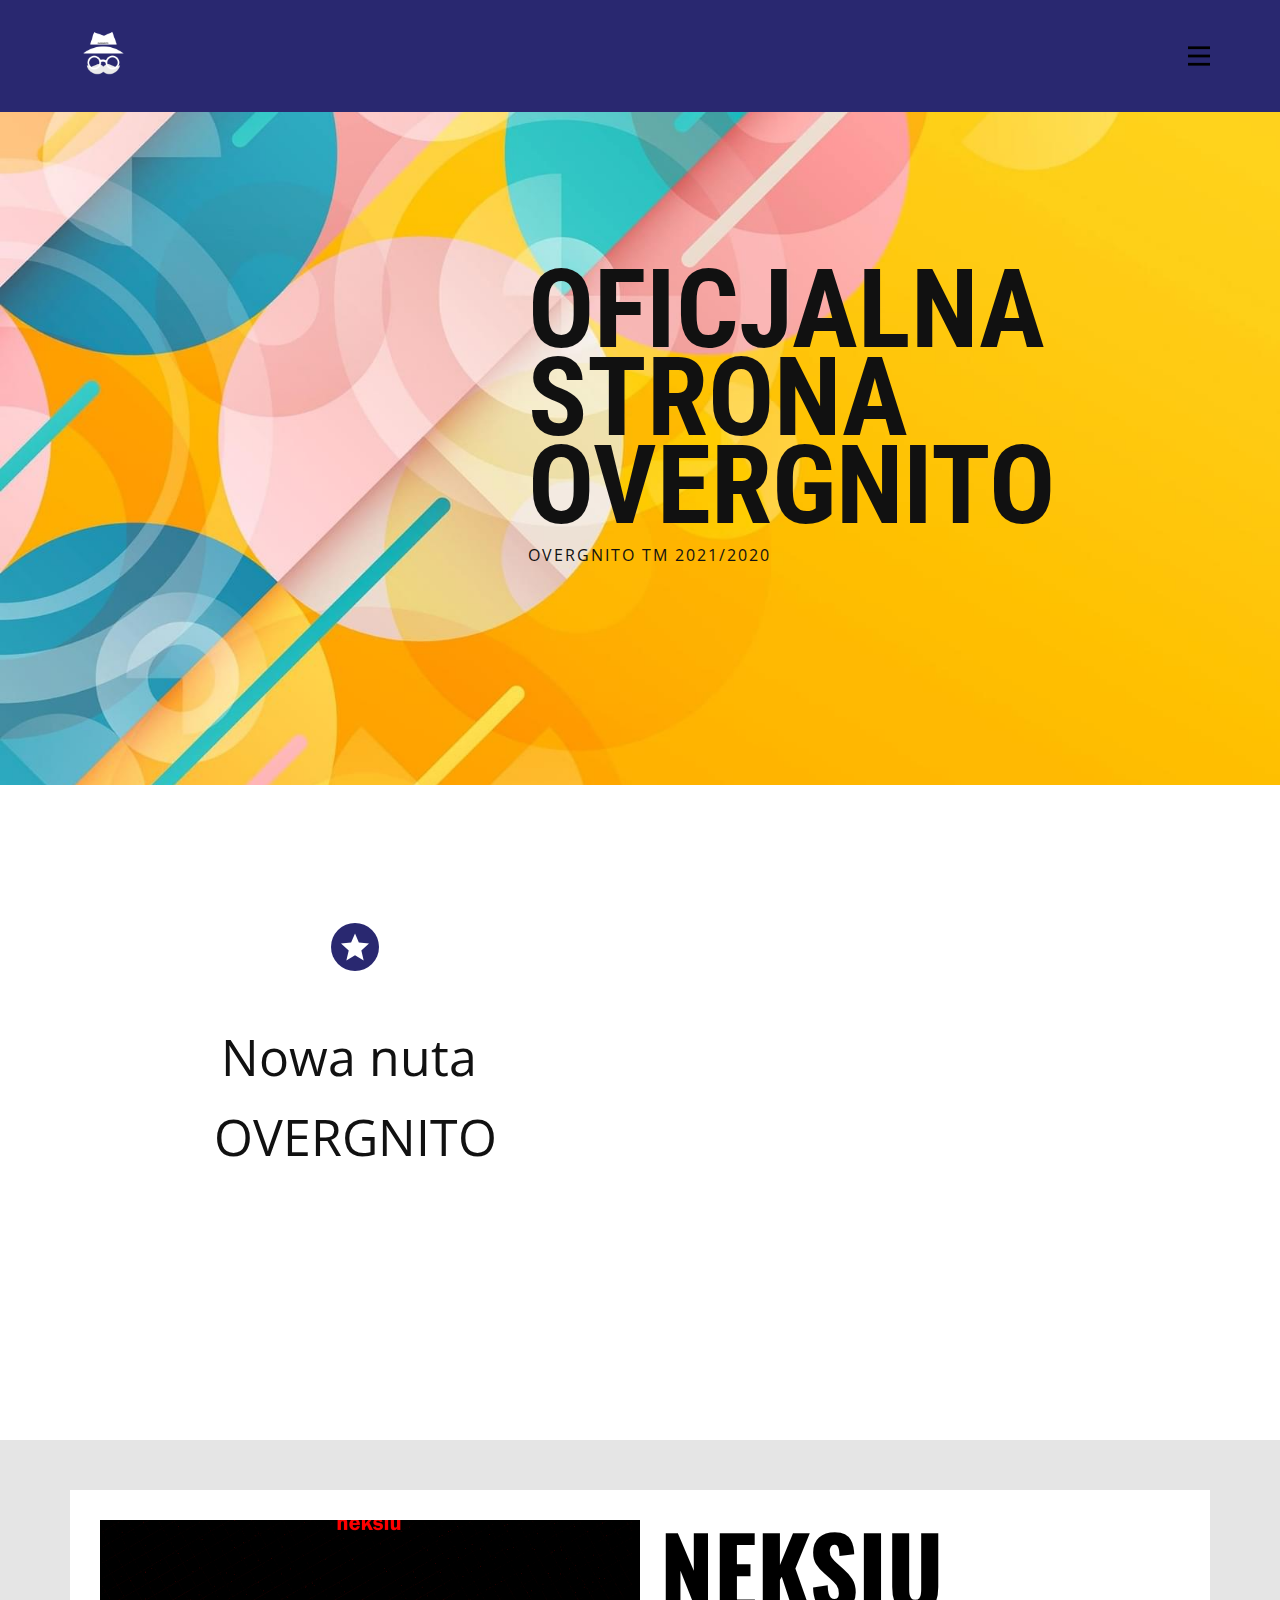
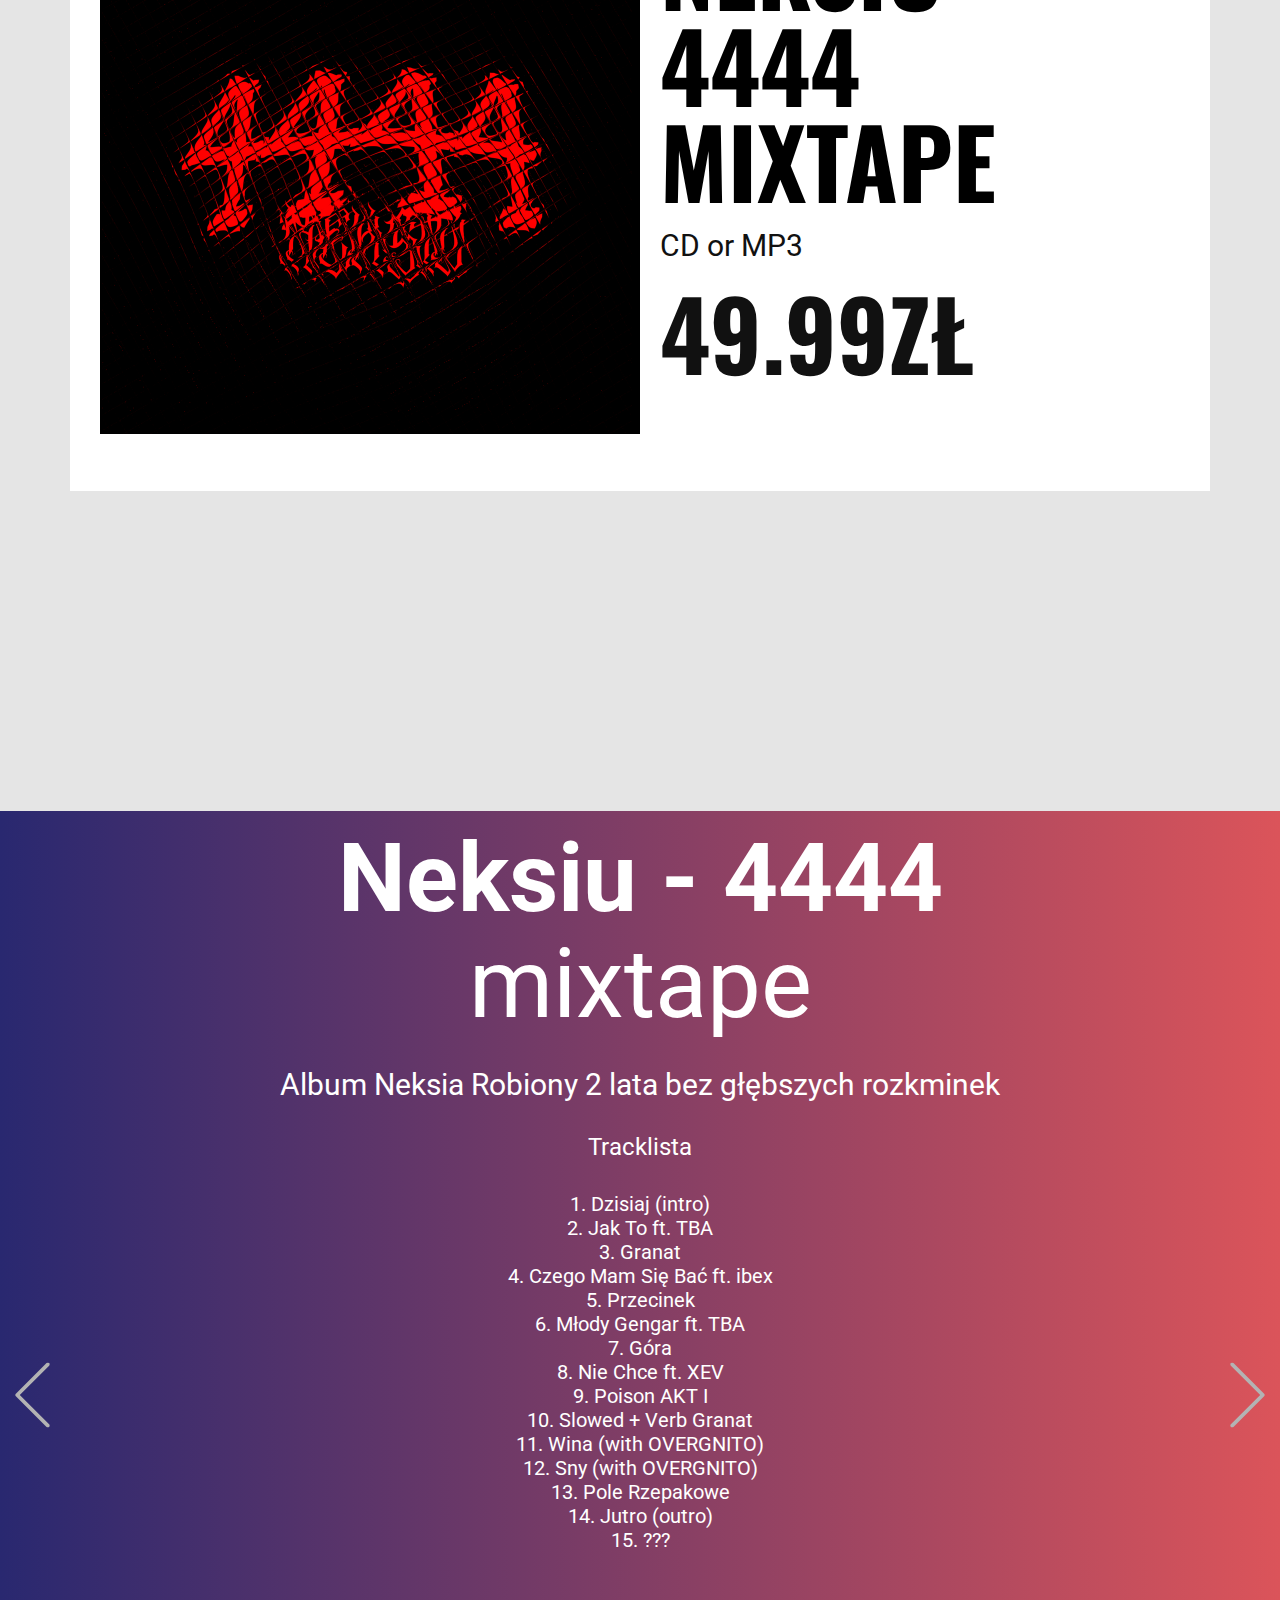
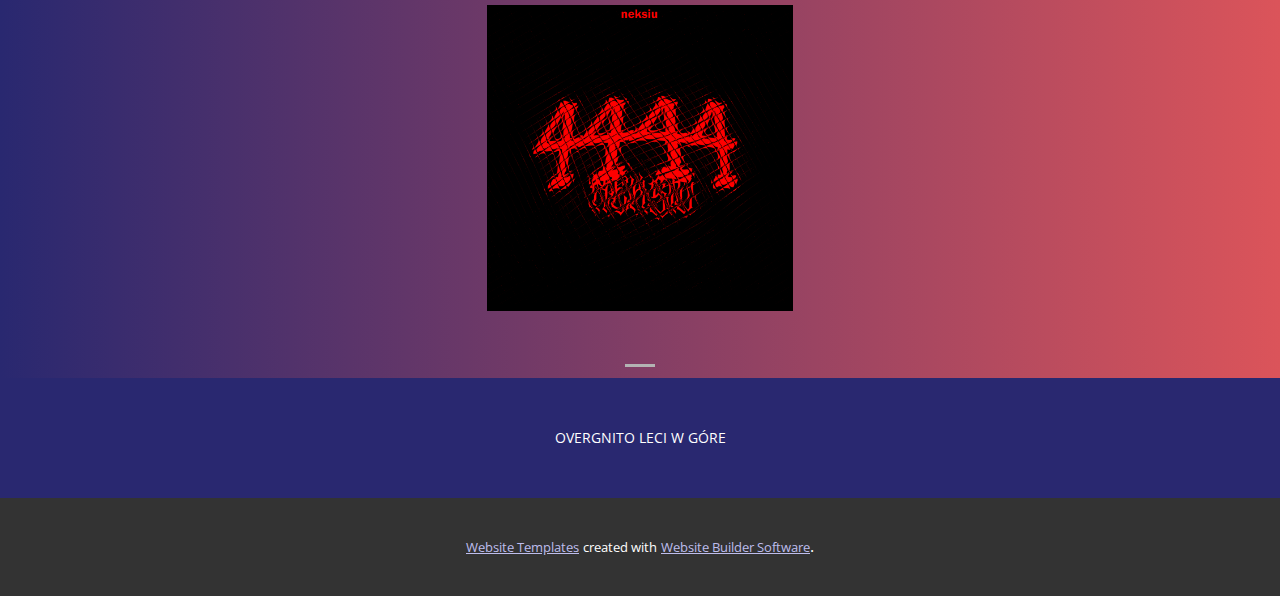
<file: Contact-1.html>
<!DOCTYPE html>
<html style="font-size: 16px;">
  <head>
    <meta name="viewport" content="width=device-width, initial-scale=1.0">
    <meta charset="utf-8">
    <meta name="keywords" content="​We create brands">
    <meta name="description" content="">
    <meta name="page_type" content="np-template-header-footer-from-plugin">
    <title>Contact 1</title>
    <link rel="stylesheet" href="nicepage.css" media="screen">
<link rel="stylesheet" href="Contact-1.css" media="screen">
    <script class="u-script" type="text/javascript" src="jquery-1.9.1.min.js" defer=""></script>
    <script class="u-script" type="text/javascript" src="nicepage.js" defer=""></script>
    <meta name="generator" content="Nicepage 4.0.1, nicepage.com">
    <link id="u-theme-google-font" rel="stylesheet" href="https://fonts.googleapis.com/css?family=Roboto:100,100i,300,300i,400,400i,500,500i,700,700i,900,900i|Open+Sans:300,300i,400,400i,600,600i,700,700i,800,800i">
    <link id="u-page-google-font" rel="stylesheet" href="https://fonts.googleapis.com/css?family=Roboto+Condensed:300,300i,400,400i,700,700i|Oswald:200,300,400,500,600,700">
    
    
    
    
    
    <script type="application/ld+json">{
		"@context": "http://schema.org",
		"@type": "Organization",
		"name": ""
}</script>
    <meta name="theme-color" content="#292870">
    <meta property="og:title" content="Contact 1">
    <meta property="og:type" content="website">
  </head>
  <body class="u-body"><header class="u-clearfix u-header u-palette-1-base u-header" id="sec-a997"><div class="u-clearfix u-sheet u-valign-middle u-sheet-1">
        <img class="u-image u-image-default u-preserve-proportions u-image-1" src="images/overgnito2beztla.png" alt="" data-image-width="800" data-image-height="800">
        <nav class="u-align-left u-menu u-menu-dropdown u-offcanvas u-menu-1" data-responsive-from="XL">
          <div class="menu-collapse" style="font-size: 1rem; letter-spacing: 0px; font-weight: 700; text-transform: uppercase;" wfd-invisible="true">
            <a class="u-button-style u-custom-active-border-color u-custom-active-color u-custom-border u-custom-border-color u-custom-borders u-custom-hover-border-color u-custom-hover-color u-custom-left-right-menu-spacing u-custom-padding-bottom u-custom-text-active-color u-custom-text-color u-custom-text-hover-color u-custom-top-bottom-menu-spacing u-nav-link u-text-active-palette-1-base u-text-hover-palette-2-base" href="#" style="padding: 3px 0px; font-size: calc(1em + 6px);">
              <svg><use xlink:href="#menu-hamburger"></use></svg>
              <svg version="1.1" xmlns="http://www.w3.org/2000/svg" xmlns:xlink="http://www.w3.org/1999/xlink"><defs><symbol id="menu-hamburger" viewBox="0 0 16 16" style="width: 16px; height: 16px;"><rect y="1" width="16" height="2"></rect><rect y="7" width="16" height="2"></rect><rect y="13" width="16" height="2"></rect>
</symbol>
</defs></svg>
            </a>
          </div>
          <div class="u-custom-menu u-nav-container" wfd-invisible="true">
            <ul class="u-nav u-spacing-30 u-unstyled u-nav-1"><li class="u-nav-item"><a class="u-border-2 u-border-active-palette-3-base u-border-hover-white u-border-no-left u-border-no-right u-border-no-top u-border-white u-button-style u-nav-link u-text-active-palette-3-base u-text-body-alt-color u-text-hover-white" href="About-Us.html" style="padding: 10px 28px 10px 0px;">About Us</a>
</li></ul>
          </div>
          <div class="u-custom-menu u-nav-container-collapse" wfd-invisible="true">
            <div class="u-black u-container-style u-inner-container-layout u-opacity u-opacity-95 u-sidenav">
              <div class="u-inner-container-layout u-sidenav-overflow">
                <div class="u-menu-close"></div>
                <ul class="u-align-center u-nav u-popupmenu-items u-unstyled u-nav-2"><li class="u-nav-item"><a class="u-button-style u-nav-link" href="About-Us.html" style="padding: 10px 20px;">About Us</a>
</li></ul>
              </div>
            </div>
            <div class="u-black u-menu-overlay u-opacity u-opacity-70" wfd-invisible="true"></div>
          </div>
        </nav>
      </div></header>
    <section class="u-clearfix u-image u-section-1" id="carousel_3062" data-image-width="1620" data-image-height="1080">
      <div class="u-clearfix u-sheet u-valign-middle-sm u-valign-middle-xl u-valign-middle-xs u-sheet-1">
        <div class="u-align-left u-container-style u-expanded-width-xs u-group u-group-1">
          <div class="u-container-layout u-container-layout-1">
            <h1 class="u-custom-font u-font-roboto-condensed u-text u-text-1">oficjalna<br>strona overgnito
            </h1>
            <p class="u-text u-text-default u-text-2">OVERGNITO tm 2021/2020</p>
          </div>
        </div>
      </div>
    </section>
    <section class="u-clearfix u-section-2" id="sec-c872">
      <div class="u-clearfix u-sheet u-sheet-1">
        <div class="u-clearfix u-expanded-width u-gutter-0 u-layout-wrap u-layout-wrap-1">
          <div class="u-layout" style="">
            <div class="u-layout-row" style="">
              <div class="u-align-center u-container-style u-layout-cell u-left-cell u-size-30 u-size-xs-60 u-white u-layout-cell-1" src="">
                <div class="u-container-layout u-container-layout-1"><span class="u-icon u-icon-circle u-palette-1-base u-spacing-10 u-icon-1">
                <svg class="u-svg-link" preserveAspectRatio="xMidYMin slice" viewBox="0 0 32 32" style=""><use xlink:href="#svg-1755"></use></svg>
                <svg xmlns="http://www.w3.org/2000/svg" xmlns:xlink="http://www.w3.org/1999/xlink" version="1.1" xml:space="preserve" class="u-svg-content" viewBox="0 0 32 32" id="svg-1755"><g><path d="M20.388,10.918L32,12.118l-8.735,7.749L25.914,31.4l-9.893-6.088L6.127,31.4l2.695-11.533L0,12.118 l11.547-1.2L16.026,0.6L20.388,10.918z"></path>
</g></svg>
              </span>
                  <h2 class="u-text u-text-1">Sample Headline</h2>
                  <p class="u-text u-text-2">Nowa nuta ​OVERGNITO</p>
                </div>
              </div>
              <div class="u-align-center u-container-style u-layout-cell u-right-cell u-size-30 u-size-xs-60 u-video u-video-contain u-video-1" src="">
                <div class="u-background-video u-expanded" style="">
                  <div class="embed-responsive embed-responsive-1">
                    <iframe style="position: absolute;top: 0;left: 0;width: 100%;height: 100%;" class="embed-responsive-item" src="https://www.youtube.com/embed/JRwsBTgMl5c?playlist=JRwsBTgMl5c&amp;loop=1&amp;mute=1&amp;showinfo=0&amp;controls=0&amp;start=0&amp;autoplay=1" data-autoplay="1" frameborder="0" allowfullscreen=""></iframe>
                  </div>
                </div>
                <div class="u-container-layout u-container-layout-2" src=""></div>
              </div>
            </div>
          </div>
        </div>
      </div>
    </section>
    <section class="u-clearfix u-grey-10 u-section-3" id="sec-f156">
      <div class="u-clearfix u-sheet u-valign-middle-md u-valign-middle-sm u-valign-middle-xs u-sheet-1"><!--product--><!--product_options_json--><!--{"source":""}--><!--/product_options_json--><!--product_item-->
        <div class="u-container-style u-expanded-width u-product u-white u-product-1">
          <div class="u-container-layout u-valign-middle-md u-valign-top-xs u-container-layout-1"><!--product_image-->
            <img alt="" class="u-image u-image-default u-product-control u-image-1" data-image-width="1080" data-image-height="1080" src="images/okadachybafinal2.png"><!--/product_image--><!--product_title-->
            <h2 class="u-product-control u-text u-text-default u-text-1">
              <a class="u-product-title-link" href="#"><!--product_title_content-->Product 1 Title<!--/product_title_content--></a>
            </h2><!--/product_title-->
            <h2 class="u-text u-text-black u-text-2">neksiu<br>4444 mixtape
            </h2>
            <h3 class="u-text u-text-3">CD or MP3</h3>
            <h2 class="u-text u-text-4">
              <span class="u-text-body-color"> 49.99zł </span>
            </h2>
          </div>
        </div><!--/product_item--><!--/product-->
      </div>
    </section>
    <section id="carousel_2195" class="u-carousel u-slide u-block-2d15-1" data-u-ride="carousel" data-interval="5000">
      <ol class="u-absolute-hcenter u-carousel-indicators u-block-2d15-5">
        <li data-u-target="#carousel_2195" data-u-slide-to="0" class="u-active u-grey-30"></li>
      </ol>
      <div class="u-carousel-inner" role="listbox">
        <div class="skrollable skrollable-between u-active u-align-center u-carousel-item u-clearfix u-gradient u-section-4-1">
          <div class="u-clearfix u-sheet u-sheet-1">
            <h1 class="u-text u-text-body-alt-color u-text-default u-title u-text-1"><b>Neksiu - 4444</b>
              <br>mixtape
            </h1>
            <h3 class="u-text u-text-default u-text-white u-text-2">Album Neksia Robiony 2 lata bez głębszych rozkminek </h3>
            <h4 class="u-text u-text-default u-text-white u-text-3">Tracklista</h4>
            <h5 class="u-text u-text-default u-text-white u-text-4">1. Dzisiaj (intro)<br>2. Jak To ft. TBA<br>3. Granat<br>4. Czego Mam Się Bać ft. ibex<br>5. Przecinek<br>6. Młody Gengar ft. TBA<br>7. Góra<br>8. Nie Chce ft. XEV<br>9. Poison AKT I<br>10. Slowed + Verb Granat<br>11. Wina (with OVERGNITO)<br>12. Sny (with OVERGNITO)<br>13. Pole Rzepakowe<br>14. Jutro (outro)<br>15. ???
            </h5>
            <img class="u-image u-image-default u-preserve-proportions u-image-1" src="images/okadachybafinal2.png" alt="" data-image-width="1080" data-image-height="1080">
          </div>
        </div>
      </div>
      <a class="u-absolute-vcenter u-carousel-control u-carousel-control-prev u-text-grey-30 u-block-2d15-3" href="#carousel_2195" role="button" data-u-slide="prev">
        <span aria-hidden="true">
          <svg viewBox="0 0 477.175 477.175"><path d="M145.188,238.575l215.5-215.5c5.3-5.3,5.3-13.8,0-19.1s-13.8-5.3-19.1,0l-225.1,225.1c-5.3,5.3-5.3,13.8,0,19.1l225.1,225
                    c2.6,2.6,6.1,4,9.5,4s6.9-1.3,9.5-4c5.3-5.3,5.3-13.8,0-19.1L145.188,238.575z"></path></svg>
        </span>
        <span class="sr-only">Previous</span>
      </a>
      <a class="u-absolute-vcenter u-carousel-control u-carousel-control-next u-text-grey-30 u-block-2d15-4" href="#carousel_2195" role="button" data-u-slide="next">
        <span aria-hidden="true">
          <svg viewBox="0 0 477.175 477.175"><path d="M360.731,229.075l-225.1-225.1c-5.3-5.3-13.8-5.3-19.1,0s-5.3,13.8,0,19.1l215.5,215.5l-215.5,215.5
                    c-5.3,5.3-5.3,13.8,0,19.1c2.6,2.6,6.1,4,9.5,4c3.4,0,6.9-1.3,9.5-4l225.1-225.1C365.931,242.875,365.931,234.275,360.731,229.075z"></path></svg>
        </span>
        <span class="sr-only">Next</span>
      </a>
    </section>
    
    
    <footer class="u-align-center u-clearfix u-footer u-palette-1-base u-footer" id="sec-6424"><div class="u-clearfix u-sheet u-sheet-1">
        <p class="u-small-text u-text u-text-variant u-text-1">OVERGNITO LECI W GÓRE<br>
        </p>
      </div></footer>
    <section class="u-backlink u-clearfix u-grey-80">
      <a class="u-link" href="https://nicepage.com/website-templates" target="_blank">
        <span>Website Templates</span>
      </a>
      <p class="u-text">
        <span>created with</span>
      </p>
      <a class="u-link" href="" target="_blank">
        <span>Website Builder Software</span>
      </a>. 
    </section>
  </body>
</html>
</file>
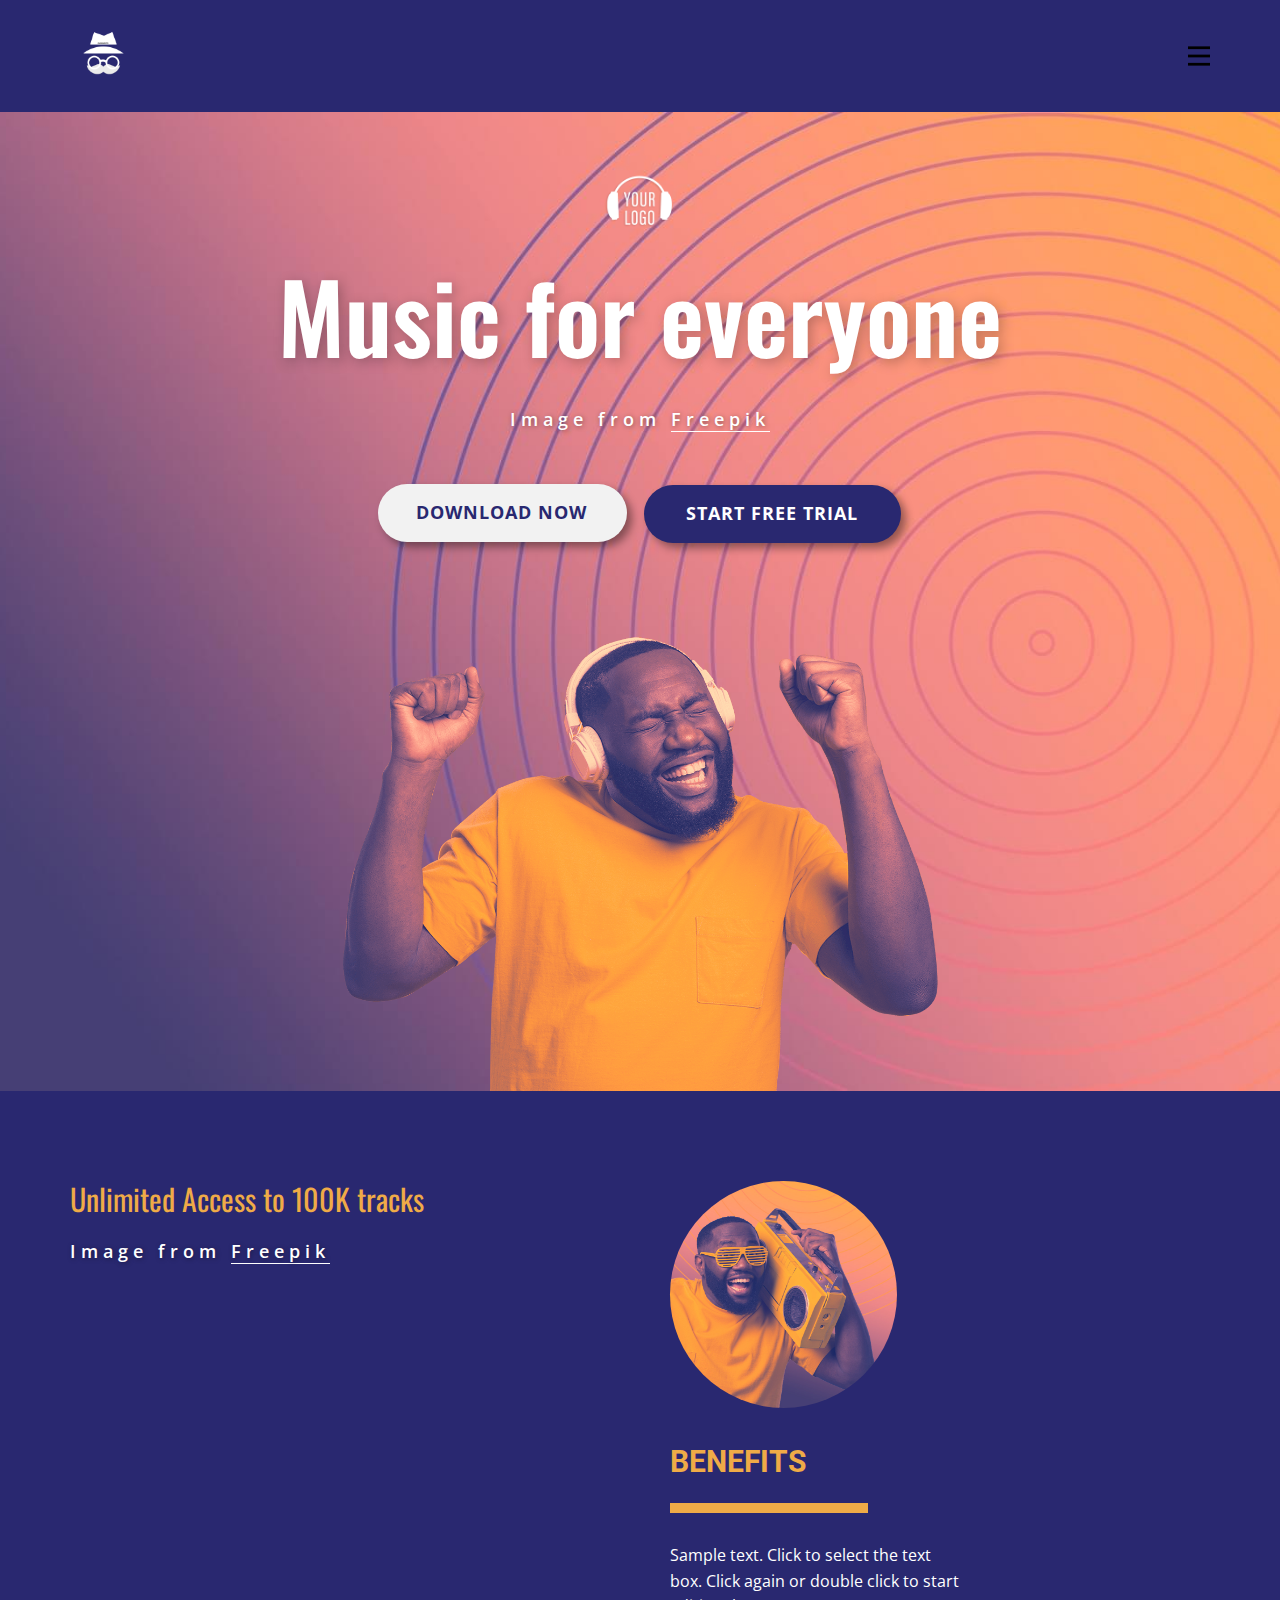
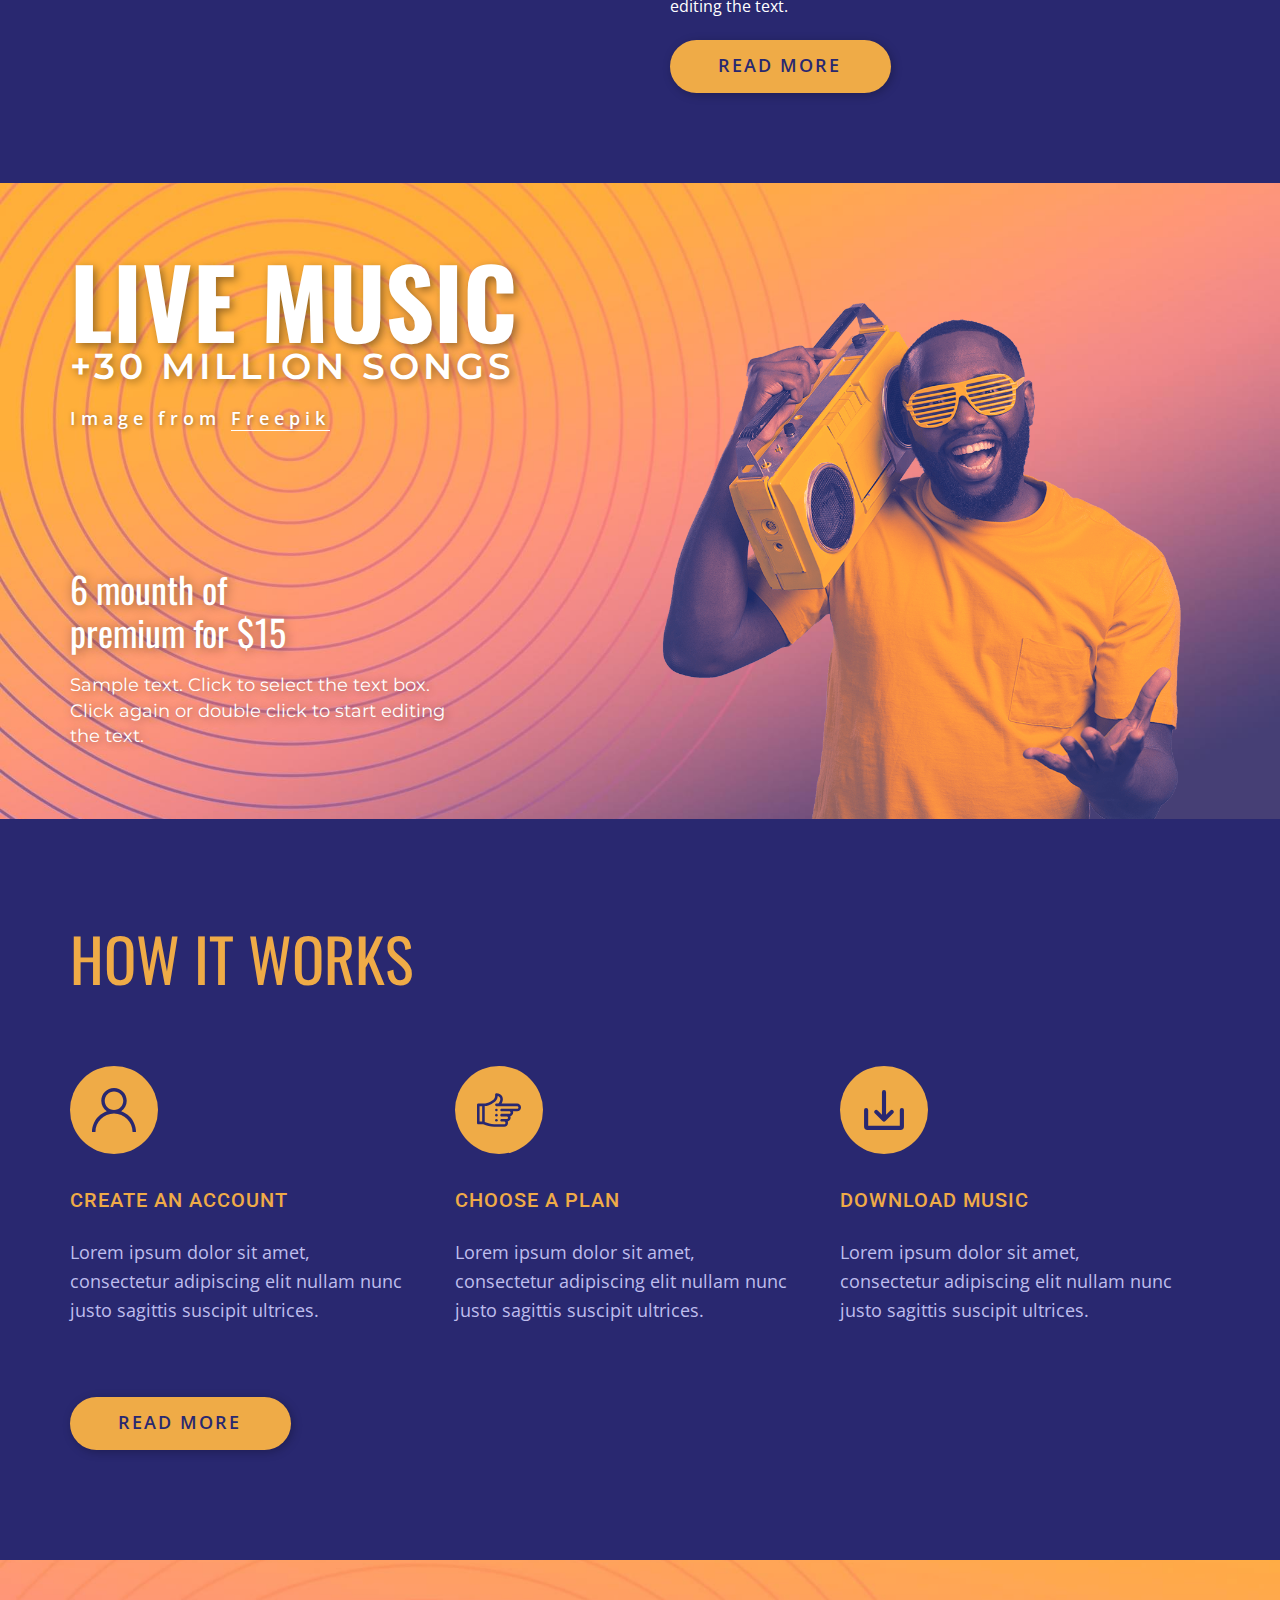
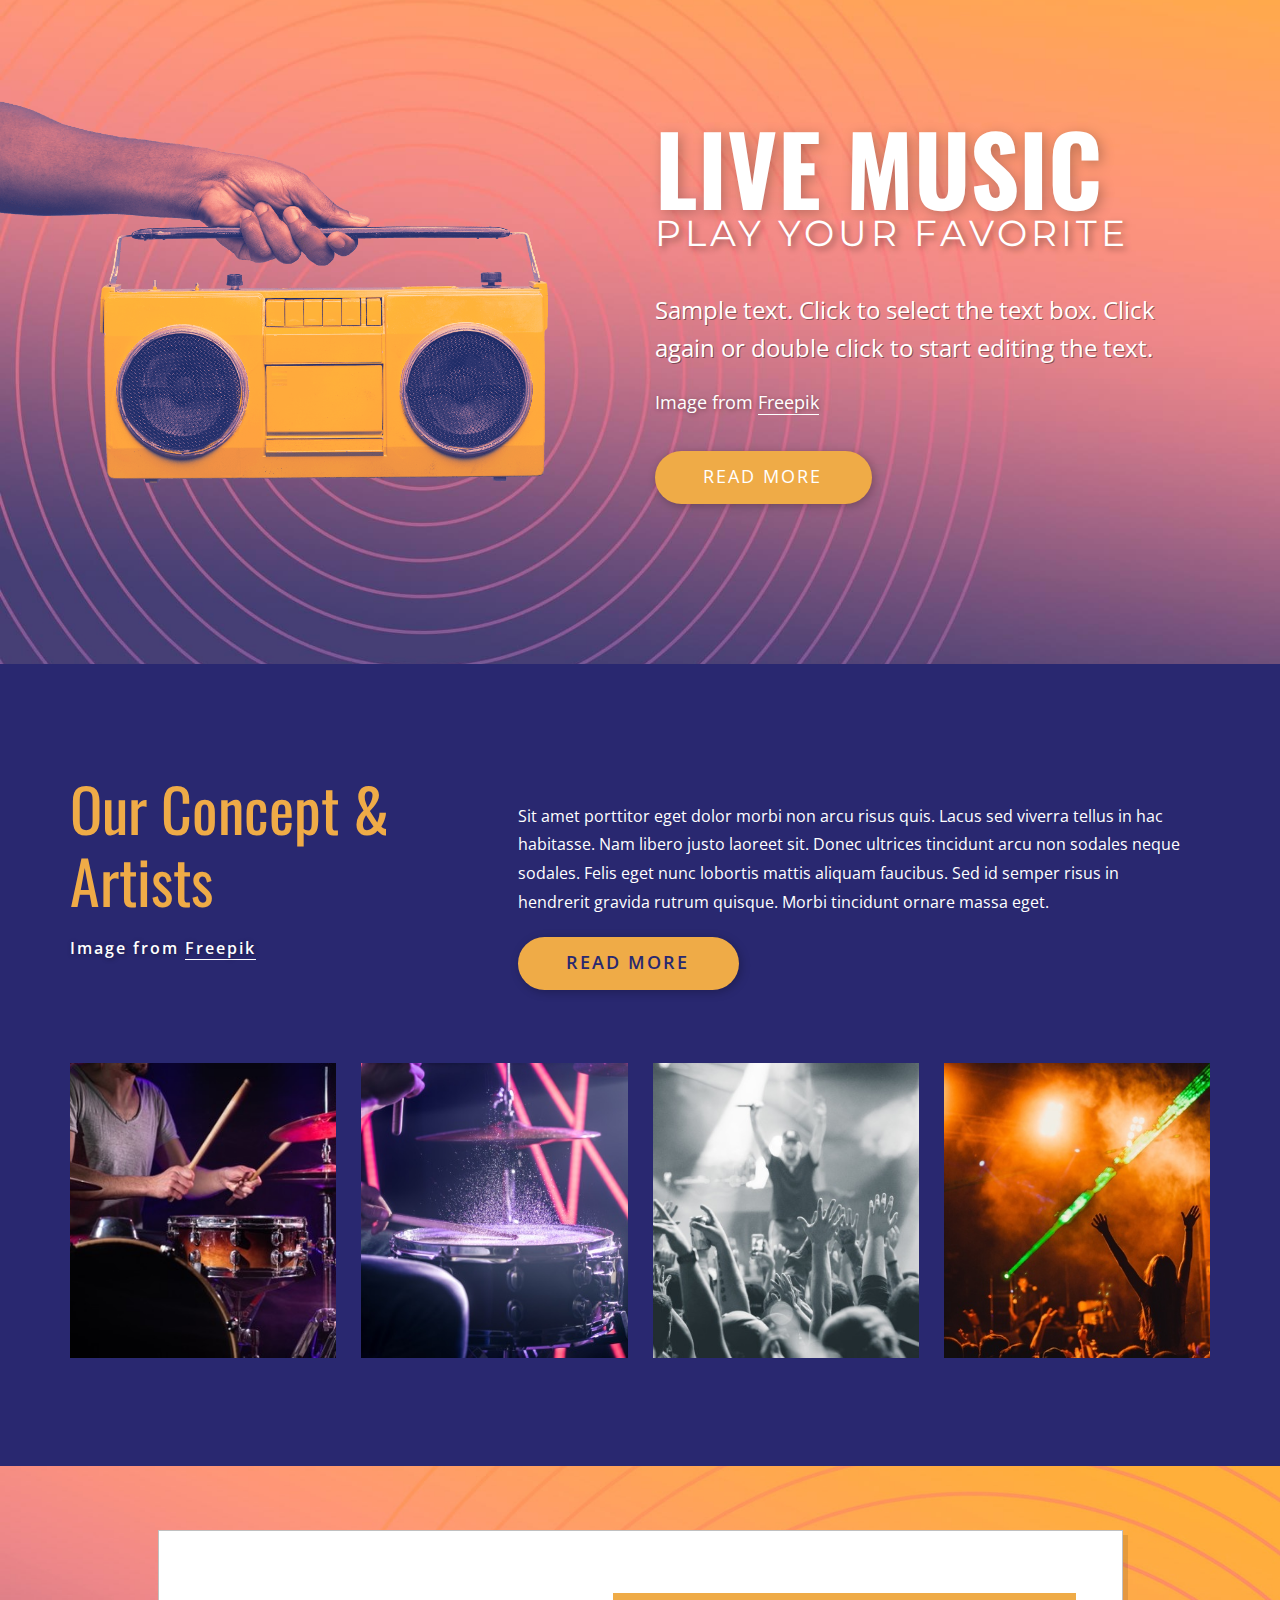
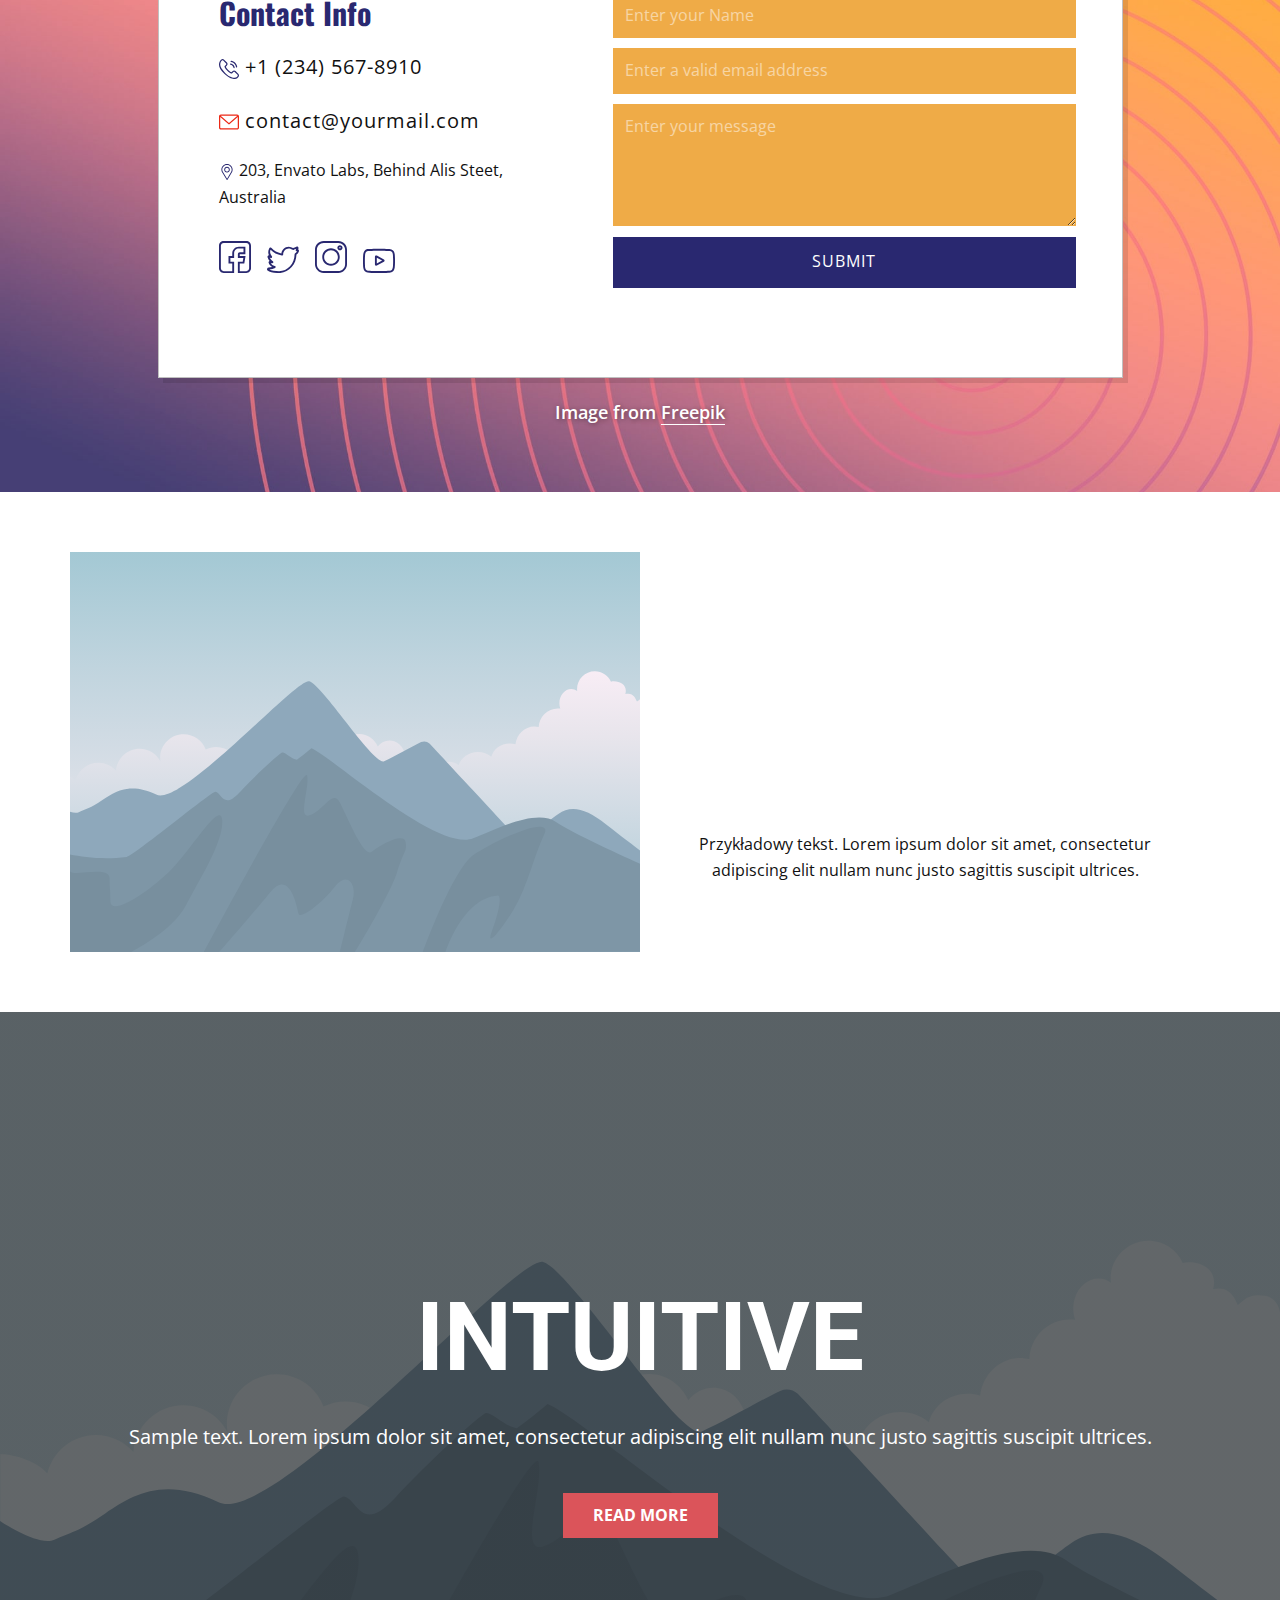
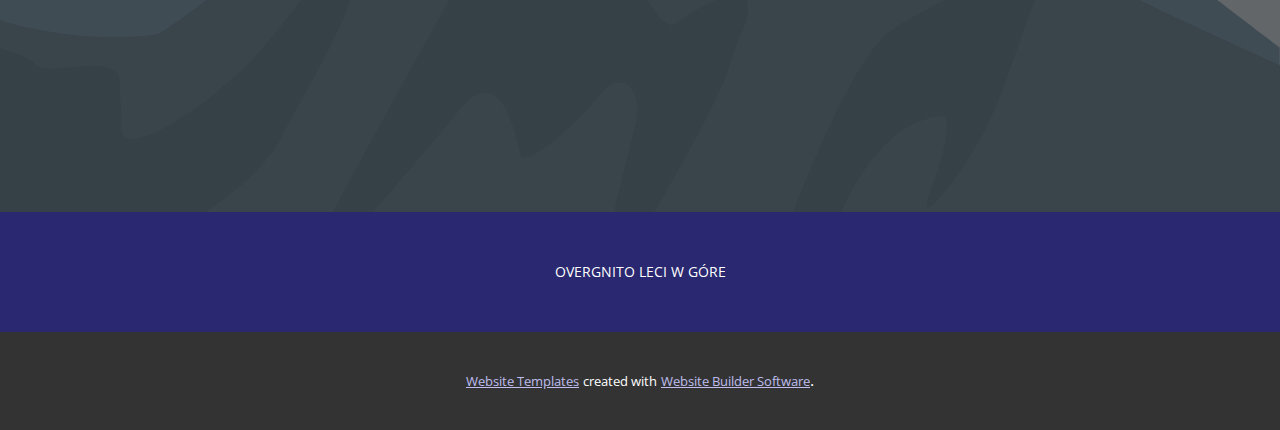
<file: Home-Page-1.html>
<!DOCTYPE html>
<html style="font-size: 16px;">
  <head>
    <meta name="viewport" content="width=device-width, initial-scale=1.0">
    <meta charset="utf-8">
    <meta name="keywords" content="Life, Live, Music">
    <meta name="description" content="">
    <meta name="page_type" content="np-template-header-footer-from-plugin">
    <title>Home Page 1</title>
    <link rel="stylesheet" href="nicepage.css" media="screen">
<link rel="stylesheet" href="Home-Page-1.css" media="screen">
    <script class="u-script" type="text/javascript" src="jquery-1.9.1.min.js" defer=""></script>
    <script class="u-script" type="text/javascript" src="nicepage.js" defer=""></script>
    <meta name="generator" content="Nicepage 4.0.1, nicepage.com">
    <link id="u-theme-google-font" rel="stylesheet" href="https://fonts.googleapis.com/css?family=Roboto:100,100i,300,300i,400,400i,500,500i,700,700i,900,900i|Open+Sans:300,300i,400,400i,600,600i,700,700i,800,800i">
    <link id="u-page-google-font" rel="stylesheet" href="https://fonts.googleapis.com/css?family=Oswald:200,300,400,500,600,700|Montserrat:100,100i,200,200i,300,300i,400,400i,500,500i,600,600i,700,700i,800,800i,900,900i">
    
    
    
    
    
    
    
    
    
    
    <script type="application/ld+json">{
		"@context": "http://schema.org",
		"@type": "Organization",
		"name": ""
}</script>
    <meta name="theme-color" content="#292870">
    <meta property="og:title" content="Home Page 1">
    <meta property="og:type" content="website">
  </head>
  <body class="u-body"><header class="u-clearfix u-header u-palette-1-base u-header" id="sec-a997"><div class="u-clearfix u-sheet u-valign-middle u-sheet-1">
        <img class="u-image u-image-default u-preserve-proportions u-image-1" src="images/overgnito2beztla.png" alt="" data-image-width="800" data-image-height="800">
        <nav class="u-align-left u-menu u-menu-dropdown u-offcanvas u-menu-1" data-responsive-from="XL">
          <div class="menu-collapse" style="font-size: 1rem; letter-spacing: 0px; font-weight: 700; text-transform: uppercase;" wfd-invisible="true">
            <a class="u-button-style u-custom-active-border-color u-custom-active-color u-custom-border u-custom-border-color u-custom-borders u-custom-hover-border-color u-custom-hover-color u-custom-left-right-menu-spacing u-custom-padding-bottom u-custom-text-active-color u-custom-text-color u-custom-text-hover-color u-custom-top-bottom-menu-spacing u-nav-link u-text-active-palette-1-base u-text-hover-palette-2-base" href="#" style="padding: 3px 0px; font-size: calc(1em + 6px);">
              <svg><use xlink:href="#menu-hamburger"></use></svg>
              <svg version="1.1" xmlns="http://www.w3.org/2000/svg" xmlns:xlink="http://www.w3.org/1999/xlink"><defs><symbol id="menu-hamburger" viewBox="0 0 16 16" style="width: 16px; height: 16px;"><rect y="1" width="16" height="2"></rect><rect y="7" width="16" height="2"></rect><rect y="13" width="16" height="2"></rect>
</symbol>
</defs></svg>
            </a>
          </div>
          <div class="u-custom-menu u-nav-container" wfd-invisible="true">
            <ul class="u-nav u-spacing-30 u-unstyled u-nav-1"><li class="u-nav-item"><a class="u-border-2 u-border-active-palette-3-base u-border-hover-white u-border-no-left u-border-no-right u-border-no-top u-border-white u-button-style u-nav-link u-text-active-palette-3-base u-text-body-alt-color u-text-hover-white" href="About-Us.html" style="padding: 10px 28px 10px 0px;">About Us</a>
</li></ul>
          </div>
          <div class="u-custom-menu u-nav-container-collapse" wfd-invisible="true">
            <div class="u-black u-container-style u-inner-container-layout u-opacity u-opacity-95 u-sidenav">
              <div class="u-inner-container-layout u-sidenav-overflow">
                <div class="u-menu-close"></div>
                <ul class="u-align-center u-nav u-popupmenu-items u-unstyled u-nav-2"><li class="u-nav-item"><a class="u-button-style u-nav-link" href="About-Us.html" style="padding: 10px 20px;">About Us</a>
</li></ul>
              </div>
            </div>
            <div class="u-black u-menu-overlay u-opacity u-opacity-70" wfd-invisible="true"></div>
          </div>
        </nav>
      </div></header> 
    <section class="u-align-center u-clearfix u-image u-section-1" id="sec-9b1f" data-image-width="1527" data-image-height="1080">
      <div class="u-clearfix u-sheet u-valign-bottom u-sheet-1">
        <img class="u-image u-image-contain u-image-default u-image-1" src="images/rrr.png" alt="" data-image-width="404" data-image-height="372">
        <h1 class="u-custom-font u-font-oswald u-text u-text-body-alt-color u-text-default u-text-1"> Music for everyone</h1>
        <p class="u-text u-text-body-alt-color u-text-2">Image from <a href="https://www.freepik.com/psd/banner" class="u-active-none u-border-1 u-border-white u-btn u-button-link u-button-style u-hover-none u-none u-text-body-alt-color u-btn-1" target="_blank">Freepik</a>
        </p>
        <div class="u-align-center u-container-style u-expanded-width-sm u-expanded-width-xs u-group u-group-1">
          <div class="u-container-layout">
            <a href="https://nicepage.best" class="u-active-palette-1-base u-border-none u-btn u-btn-round u-button-style u-grey-5 u-hover-palette-1-base u-radius-50 u-text-active-white u-text-hover-white u-text-palette-1-base u-btn-2">Download now</a>
            <a href="https://nicepage.com/k/love-html-templates" class="u-active-palette-3-base u-border-none u-btn u-btn-round u-button-style u-hover-palette-3-base u-palette-1-base u-radius-50 u-btn-3">Start Free Trial</a>
          </div>
        </div>
        <img class="u-expanded-width-sm u-expanded-width-xs u-image u-image-contain u-image-2" src="images/dssdsd-min.png" data-image-width="1200" data-image-height="917">
      </div>
    </section>
    <section class="u-clearfix u-palette-1-base u-section-2" id="carousel_0536">
      <div class="u-clearfix u-sheet u-valign-middle u-sheet-1">
        <div class="u-clearfix u-expanded-width u-layout-wrap u-layout-wrap-1">
          <div class="u-layout">
            <div class="u-layout-row">
              <div class="u-container-style u-layout-cell u-size-30 u-layout-cell-1">
                <div class="u-container-layout u-container-layout-1">
                  <h3 class="u-custom-font u-font-oswald u-text u-text-default u-text-palette-3-base u-text-1"> Unlimited Access to 100K tracks</h3>
                  <p class="u-text u-text-body-alt-color u-text-2">Image from <a href="https://www.freepik.com/psd/banner" class="u-active-none u-border-1 u-border-white u-btn u-button-link u-button-style u-hover-none u-none u-text-body-alt-color u-btn-1" target="_blank">Freepik</a>
                  </p>
                </div>
              </div>
              <div class="u-align-left u-container-style u-layout-cell u-size-30 u-layout-cell-2">
                <div class="u-container-layout u-container-layout-2">
                  <div class="u-image u-image-circle u-image-1" alt="" data-image-width="800" data-image-height="800"></div>
                  <h3 class="u-text u-text-default u-text-palette-3-base u-text-3">Benefits</h3>
                  <div class="u-border-10 u-border-palette-3-base u-line u-line-horizontal u-line-1"></div>
                  <p class="u-text u-text-4">Sample text. Click to select the text box. Click again or double click to start editing the text.</p>
                  <a href="https://nicepage.com/html-website-builder" class="u-active-white u-border-none u-btn u-btn-round u-button-style u-hover-white u-palette-3-base u-radius-50 u-text-active-palette-1-base u-text-hover-palette-1-base u-text-palette-1-base u-btn-2">read more</a>
                </div>
              </div>
            </div>
          </div>
        </div>
      </div>
    </section>
    <section class="u-align-center u-clearfix u-image u-section-3" id="sec-45f1" data-image-width="1920" data-image-height="1080">
      <div class="u-clearfix u-sheet u-valign-middle-md u-valign-middle-sm u-valign-middle-xs u-sheet-1">
        <div class="u-clearfix u-expanded-width-md u-expanded-width-sm u-expanded-width-xs u-gutter-0 u-layout-wrap u-layout-wrap-1">
          <div class="u-gutter-0 u-layout">
            <div class="u-layout-row">
              <div class="u-align-left u-container-style u-layout-cell u-shape-rectangle u-size-27-lg u-size-27-md u-size-27-sm u-size-27-xs u-size-29-xl u-layout-cell-1">
                <div class="u-container-layout u-valign-middle u-container-layout-1">
                  <h2 class="u-custom-font u-font-oswald u-text u-text-default u-text-white u-text-1">Live Music</h2>
                  <h4 class="u-custom-font u-font-montserrat u-text u-text-default u-text-white u-text-2">+30 million songs</h4>
                  <p class="u-text u-text-body-alt-color u-text-3">Image from <a href="https://www.freepik.com/psd/banner" class="u-active-none u-border-1 u-border-white u-btn u-button-link u-button-style u-hover-none u-none u-text-body-alt-color u-btn-1" target="_blank">Freepik</a>
                  </p>
                  <h3 class="u-custom-font u-font-oswald u-text u-text-body-alt-color u-text-4">6 mounth of premium for $15</h3>
                  <p class="u-custom-font u-font-montserrat u-text u-text-white u-text-5">Sample text. Click to select the text box. Click again or double click to start editing the text.</p>
                </div>
              </div>
              <div class="u-container-style u-layout-cell u-shape-rectangle u-size-31-xl u-size-33-lg u-size-33-md u-size-33-sm u-size-33-xs u-layout-cell-2">
                <div class="u-container-layout u-valign-bottom u-container-layout-2">
                  <img class="u-expanded-width u-image u-image-contain u-image-1" src="images/xc-min.png" data-image-width="921" data-image-height="899">
                </div>
              </div>
            </div>
          </div>
        </div>
      </div>
    </section>
    <section class="u-align-left u-clearfix u-palette-1-base u-section-4" id="carousel_fc32">
      <div class="u-clearfix u-sheet u-valign-middle u-sheet-1">
        <h2 class="u-custom-font u-font-oswald u-text u-text-default u-text-palette-3-base u-text-1"> How it works</h2>
        <div class="u-expanded-width u-list u-list-1">
          <div class="u-repeater u-repeater-1">
            <div class="u-align-left u-container-style u-list-item u-repeater-item u-list-item-1">
              <div class="u-container-layout u-similar-container u-valign-top u-container-layout-1"><span class="u-align-left u-icon u-icon-rounded u-palette-3-base u-radius-50 u-spacing-22 u-icon-1"><svg class="u-svg-link" preserveAspectRatio="xMidYMin slice" viewBox="0 0 512 512" style=""><use xlink:href="#svg-d4a5"></use></svg><svg class="u-svg-content" viewBox="0 0 512 512" x="0px" y="0px" id="svg-d4a5" style="enable-background:new 0 0 512 512;"><g><g><path d="M437.02,330.98c-27.883-27.882-61.071-48.523-97.281-61.018C378.521,243.251,404,198.548,404,148    C404,66.393,337.607,0,256,0S108,66.393,108,148c0,50.548,25.479,95.251,64.262,121.962    c-36.21,12.495-69.398,33.136-97.281,61.018C26.629,379.333,0,443.62,0,512h40c0-119.103,96.897-216,216-216s216,96.897,216,216    h40C512,443.62,485.371,379.333,437.02,330.98z M256,256c-59.551,0-108-48.448-108-108S196.449,40,256,40    c59.551,0,108,48.448,108,108S315.551,256,256,256z"></path>
</g>
</g></svg></span>
                <h5 class="u-text u-text-default u-text-palette-3-base u-text-2"> Create an account</h5>
                <p class="u-text u-text-palette-1-light-2 u-text-3">Lorem ipsum dolor sit amet, consectetur adipiscing elit nullam nunc justo sagittis suscipit ultrices.</p>
              </div>
            </div>
            <div class="u-align-left u-container-style u-list-item u-repeater-item u-list-item-2">
              <div class="u-container-layout u-similar-container u-valign-top u-container-layout-2"><span class="u-align-left u-icon u-icon-rounded u-palette-3-base u-radius-50 u-spacing-22 u-icon-2"><svg class="u-svg-link" preserveAspectRatio="xMidYMin slice" viewBox="0 0 512 512" style=""><use xlink:href="#svg-4812"></use></svg><svg class="u-svg-content" viewBox="0 0 512 512" x="0px" y="0px" id="svg-4812" style="enable-background:new 0 0 512 512;"><g><path d="M467,181.003H285.509c18.206-30.58,18.794-58.762,9.541-79.51C283.74,76.136,257.928,60.997,226,60.997   c-8.284,0-15,6.716-15,15l0.002,2.399c0.03,32.535,0.045,48.866-56.064,80.907c-23.585,13.468-51.901,21.168-79.748,21.688H75   c-0.078,0-0.154,0.011-0.232,0.012H15c-8.284,0-15,6.716-15,15v210c0,8.284,6.716,15,15,15h57.542   c41.217,13.832,83.137,30,126.747,30H316c24.813,0,45-20.187,45-45c0-5.856-1.136-11.449-3.181-16.586   C376.916,384.212,391,366.726,391,346.003c0-5.856-1.136-11.449-3.181-16.586C406.916,324.212,421,306.726,421,286.003   c0-5.258-0.915-10.305-2.58-15H467c24.813,0,45-20.187,45-45S491.813,181.003,467,181.003z M30,211.003h30v180H30V211.003z    M467,241.003c-20.155,0-157.146,0-181,0c-8.284,0-15,6.716-15,15s6.716,15,15,15c11.219,0,80.184,0,90,0c8.271,0,15,6.729,15,15   s-6.729,15-15,15h-90c-8.284,0-15,6.716-15,15s6.716,15,15,15h60c8.271,0,15,6.729,15,15s-6.729,15-15,15h-60   c-8.284,0-15,6.716-15,15s6.716,15,15,15h30c8.271,0,15,6.729,15,15s-6.729,15-15,15H199.288   c-36.166,0-74.45-13.902-109.288-25.766V210.193c28.248-2.539,55.589-11.004,79.814-24.838   c47.378-27.055,69.415-49.872,71.019-92.652c12.631,3.116,22.086,10.4,26.818,21.01c8.13,18.231,1.096,43.063-18.802,67.291H226   c-8.284,0-15,6.716-15,15s6.716,15,15,15h241c8.271,0,15,6.729,15,15S475.271,241.003,467,241.003z"></path><circle cx="226" cy="375.997" r="15"></circle><circle cx="226" cy="315.997" r="15"></circle><circle cx="226" cy="255.997" r="15"></circle>
</g></svg></span>
                <h5 class="u-text u-text-default u-text-palette-3-base u-text-4"> Choose a plan</h5>
                <p class="u-text u-text-palette-1-light-2 u-text-5">Lorem ipsum dolor sit amet, consectetur adipiscing elit nullam nunc justo sagittis suscipit ultrices.</p>
              </div>
            </div>
            <div class="u-align-left u-container-style u-list-item u-repeater-item u-list-item-3">
              <div class="u-container-layout u-similar-container u-valign-top u-container-layout-3"><span class="u-align-left u-icon u-icon-rounded u-palette-3-base u-radius-50 u-spacing-22 u-icon-3"><svg class="u-svg-link" preserveAspectRatio="xMidYMin slice" viewBox="0 0 512 512" style=""><use xlink:href="#svg-2393"></use></svg><svg class="u-svg-content" viewBox="0 0 512 512" id="svg-2393"><g id="Solid"><path d="m239.029 384.97a24 24 0 0 0 33.942 0l90.509-90.509a24 24 0 0 0 0-33.941 24 24 0 0 0 -33.941 0l-49.539 49.539v-262.059a24 24 0 0 0 -48 0v262.059l-49.539-49.539a24 24 0 0 0 -33.941 0 24 24 0 0 0 0 33.941z"></path><path d="m464 232a24 24 0 0 0 -24 24v184h-368v-184a24 24 0 0 0 -48 0v192a40 40 0 0 0 40 40h384a40 40 0 0 0 40-40v-192a24 24 0 0 0 -24-24z"></path>
</g></svg></span>
                <h5 class="u-text u-text-default u-text-palette-3-base u-text-6"> Download Music</h5>
                <p class="u-text u-text-palette-1-light-2 u-text-7">Lorem ipsum dolor sit amet, consectetur adipiscing elit nullam nunc justo sagittis suscipit ultrices.</p>
              </div>
            </div>
          </div>
        </div>
        <a href="https://nicepage.com/html-website-builder" class="u-active-white u-border-none u-btn u-btn-round u-button-style u-hover-white u-palette-3-base u-radius-50 u-text-active-palette-1-base u-text-hover-palette-1-base u-text-palette-1-base u-btn-1">read more</a>
      </div>
    </section>
    <section class="u-align-center u-clearfix u-image u-section-5" id="sec-75da" data-image-width="1920" data-image-height="1080">
      <div class="u-clearfix u-gutter-0 u-layout-wrap u-layout-wrap-1">
        <div class="u-gutter-0 u-layout">
          <div class="u-layout-row">
            <div class="u-container-style u-layout-cell u-shape-rectangle u-size-30 u-layout-cell-1">
              <div class="u-container-layout u-valign-middle-lg u-valign-middle-md u-valign-middle-xl u-container-layout-1">
                <img class="u-expanded-width u-image u-image-contain u-image-1" src="images/sddd-min.png" data-image-width="1128" data-image-height="856">
              </div>
            </div>
            <div class="u-align-left u-container-style u-layout-cell u-shape-rectangle u-size-30 u-layout-cell-2">
              <div class="u-container-layout u-valign-middle u-container-layout-2">
                <h2 class="u-custom-font u-font-oswald u-text u-text-default u-text-white u-text-1">Live Music</h2>
                <h4 class="u-custom-font u-font-montserrat u-text u-text-white u-text-2">Play your favorite</h4>
                <p class="u-text u-text-body-alt-color u-text-3">Sample text. Click to select the text box. Click again or double click to start editing the text.</p>
                <p class="u-text u-text-body-alt-color u-text-4">Image from <a href="https://www.freepik.com/psd/banner" class="u-active-none u-border-1 u-border-white u-btn u-button-link u-button-style u-hover-none u-none u-text-body-alt-color u-btn-1" target="_blank">Freepik</a>
                </p>
                <a href="https://nicepage.com/html-website-builder" class="u-active-white u-border-none u-btn u-btn-round u-button-style u-hover-white u-palette-3-base u-radius-50 u-text-active-palette-1-base u-text-hover-palette-1-base u-btn-2">read more</a>
              </div>
            </div>
          </div>
        </div>
      </div>
    </section>
    <section class="u-clearfix u-palette-1-base u-section-6" id="carousel_070c">
      <div class="u-clearfix u-sheet u-valign-middle u-sheet-1">
        <div class="u-clearfix u-expanded-width u-layout-wrap u-layout-wrap-1">
          <div class="u-layout">
            <div class="u-layout-row">
              <div class="u-container-style u-layout-cell u-left-cell u-size-22 u-layout-cell-1">
                <div class="u-container-layout u-valign-top u-container-layout-1">
                  <h3 class="u-custom-font u-font-oswald u-text u-text-palette-3-base u-text-1"> Our Concept &amp; Artists</h3>
                  <p class="u-text u-text-body-alt-color u-text-2">Image from <a href="https://www.freepik.com/photos/music" class="u-active-none u-border-1 u-border-white u-btn u-button-link u-button-style u-hover-none u-none u-text-body-alt-color u-btn-1" target="_blank">Freepik</a>
                  </p>
                </div>
              </div>
              <div class="u-container-style u-layout-cell u-right-cell u-size-38 u-layout-cell-2">
                <div class="u-container-layout u-container-layout-2">
                  <p class="u-text u-text-3"> Sit amet porttitor eget dolor morbi non arcu risus quis. Lacus sed viverra tellus in hac habitasse. Nam libero justo laoreet sit. Donec ultrices tincidunt arcu non sodales neque sodales. Felis eget nunc lobortis mattis aliquam faucibus. Sed id semper risus in hendrerit gravida rutrum quisque. Morbi tincidunt ornare massa eget.</p>
                  <a href="https://nicepage.com/html-website-builder" class="u-active-white u-border-none u-btn u-btn-round u-button-style u-hover-white u-palette-3-base u-radius-50 u-text-active-palette-1-base u-text-hover-palette-1-base u-text-palette-1-base u-btn-2">read more</a>
                </div>
              </div>
            </div>
          </div>
        </div>
        <div class="u-expanded-width u-gallery u-layout-grid u-lightbox u-show-text-on-hover u-gallery-1">
          <div class="u-gallery-inner u-gallery-inner-1">
            <div class="u-effect-fade u-gallery-item">
              <div class="u-back-slide u-back-slide-1" data-image-width="626" data-image-height="342">
                <img class="u-back-image u-expanded u-back-image-1" src="images/drummer-plays-drums_169016-5585.jpg">
              </div>
              <div class="u-over-slide u-shading u-over-slide-1">
                <h3 class="u-gallery-heading"></h3>
                <p class="u-gallery-text"></p>
              </div>
            </div>
            <div class="u-effect-fade u-gallery-item">
              <div class="u-back-slide u-back-slide-2" data-image-width="626" data-image-height="417">
                <img class="u-back-image u-expanded u-back-image-2" src="images/man-plays-drums-background-colored-lights_169016-3427.jpg">
              </div>
              <div class="u-over-slide u-shading u-over-slide-2">
                <h3 class="u-gallery-heading"></h3>
                <p class="u-gallery-text"></p>
              </div>
            </div>
            <div class="u-effect-fade u-gallery-item">
              <div class="u-back-slide u-back-slide-3" data-image-width="626" data-image-height="417">
                <img class="u-back-image u-expanded u-back-image-3" src="images/people-raising-hands-concert_249578-737.jpg">
              </div>
              <div class="u-over-slide u-shading u-over-slide-3">
                <h3 class="u-gallery-heading"></h3>
                <p class="u-gallery-text"></p>
              </div>
            </div>
            <div class="u-effect-fade u-gallery-item u-gallery-item-4">
              <div class="u-back-slide u-back-slide-4" data-image-width="626" data-image-height="417">
                <img class="u-back-image u-expanded u-back-image-4" src="images/silhouette-young-lady-crowd-during-concert_181624-27673.jpg">
              </div>
              <div class="u-over-slide u-shading u-over-slide-4">
                <h3 class="u-gallery-heading"></h3>
                <p class="u-gallery-text"></p>
              </div>
            </div>
          </div>
        </div>
      </div>
    </section>
    <section class="u-align-center u-clearfix u-image u-section-7" id="carousel_40b3" data-image-width="1980" data-image-height="1114">
      <div class="u-clearfix u-sheet u-valign-middle u-sheet-1">
        <div class="u-border-1 u-border-grey-25 u-container-style u-expanded-width-md u-expanded-width-sm u-expanded-width-xs u-group u-white u-group-1">
          <div class="u-container-layout u-container-layout-1">
            <h3 class="u-custom-font u-font-oswald u-text u-text-default u-text-palette-1-base u-text-1">Contact Info</h3>
            <a href="https://nicepage.com/templates" class="u-active-none u-btn u-button-style u-hover-none u-none u-text-hover-palette-1-base u-btn-1"><span class="u-icon u-text-palette-1-base"><svg class="u-svg-content" viewBox="0 0 241.73 241.73" x="0px" y="0px" style="width: 1em; height: 1em;"><g><path style="fill:currentColor;" d="M234.771,181.213l-34.938-34.953c-4.692-4.668-10.975-7.24-17.689-7.24   c-6.987,0-13.584,2.751-18.572,7.742l-13.6,13.597c-10.568-5.874-24.614-13.953-39.197-28.536   c-14.566-14.571-22.646-28.576-28.55-39.201l13.613-13.603c10.121-10.142,10.328-26.413,0.463-36.269L61.37,7.818   c-4.679-4.692-10.962-7.276-17.693-7.276c-6.831,0-13.293,2.63-18.252,7.417c-3,2.416-18.055,15.706-23.666,43.114   c-7.856,38.363,10.194,75.274,62.302,127.403c58.209,58.191,107.902,62.714,121.746,62.714c2.882,0,4.621-0.178,5.085-0.232   c27.147-3.182,36.867-15.238,43.964-24.041C244.052,205.508,244.02,190.496,234.771,181.213z M223.178,207.502   c-6.671,8.274-12.971,16.088-34.031,18.557c-0.011,0.001-1.163,0.13-3.34,0.13c-12.386,0-57.008-4.206-111.139-58.32   C26.615,119.796,9.749,86.829,16.454,54.081c4.894-23.906,17.887-34.067,18.392-34.453l0.448-0.331l0.393-0.394   c2.169-2.167,5.006-3.361,7.989-3.361c2.716,0,5.228,1.018,7.08,2.876l34.939,34.94c4.02,4.016,3.806,10.774-0.471,15.06   L69.829,83.8l-0.253,0.265c-4.012,4.419-3.54,10.391-1.33,14.28c6.377,11.508,15.112,27.269,31.92,44.082   c16.752,16.752,32.49,25.48,43.966,31.845c1.149,0.645,3.521,1.727,6.49,1.727c3.506,0,6.725-1.484,9.108-4.189l14.448-14.444   c2.157-2.158,4.985-3.347,7.964-3.347c2.722,0,5.247,1.021,7.095,2.859l34.915,34.93   C228.587,196.259,226.756,203.064,223.178,207.502z"></path><path style="fill:currentColor;" d="M146.447,37.293c12.887,1.483,28.061,9.289,38.657,19.886c10.695,10.695,18.52,26.023,19.933,39.05   c0.417,3.843,3.667,6.691,7.447,6.691c0.27,0,0.544-0.015,0.818-0.044c4.118-0.447,7.094-4.147,6.647-8.265   c-1.787-16.467-11.075-34.874-24.238-48.038c-13.04-13.041-31.259-22.306-47.549-24.181c-4.113-0.477-7.834,2.479-8.308,6.593   C139.38,33.099,142.331,36.819,146.447,37.293z"></path><path style="fill:currentColor;" d="M139.44,68.711c6.97,0.803,16.616,5.973,22.935,12.292c6.373,6.374,11.553,16.112,12.316,23.157   c0.417,3.844,3.667,6.692,7.447,6.692c0.27,0,0.543-0.015,0.817-0.044c4.118-0.447,7.095-4.147,6.648-8.265   c-1.304-12.028-9.289-24.813-16.623-32.147c-7.268-7.269-19.928-15.216-31.825-16.587c-4.119-0.479-7.835,2.478-8.309,6.592   C132.373,64.516,135.325,68.237,139.44,68.711z"></path>
</g></svg><img></span>&nbsp;+1 (234) 567-8910
            </a>
            <a href="mailto:contact@yourmail.com" class="u-active-none u-btn u-button-style u-hover-none u-none u-text-hover-palette-1-base u-btn-2"><span class="u-icon u-text-palette-1-base u-icon-2"><svg class="u-svg-content" viewBox="0 0 479.058 479.058" style="width: 1em; height: 1em;"><path d="m434.146 59.882h-389.234c-24.766 0-44.912 20.146-44.912 44.912v269.47c0 24.766 20.146 44.912 44.912 44.912h389.234c24.766 0 44.912-20.146 44.912-44.912v-269.47c0-24.766-20.146-44.912-44.912-44.912zm0 29.941c2.034 0 3.969.422 5.738 1.159l-200.355 173.649-200.356-173.649c1.769-.736 3.704-1.159 5.738-1.159zm0 299.411h-389.234c-8.26 0-14.971-6.71-14.971-14.971v-251.648l199.778 173.141c2.822 2.441 6.316 3.655 9.81 3.655s6.988-1.213 9.81-3.655l199.778-173.141v251.649c-.001 8.26-6.711 14.97-14.971 14.97z"></path></svg><img></span>&nbsp;contact@yourmail.com
            </a>
            <p class="u-text u-text-2"><span class="u-icon u-text-palette-1-base"><svg class="u-svg-content" viewBox="0 0 512 512" x="0px" y="0px" style="width: 1em; height: 1em;"><g><g><path d="M256,0C156.748,0,76,80.748,76,180c0,33.534,9.289,66.26,26.869,94.652l142.885,230.257    c2.737,4.411,7.559,7.091,12.745,7.091c0.04,0,0.079,0,0.119,0c5.231-0.041,10.063-2.804,12.75-7.292L410.611,272.22    C427.221,244.428,436,212.539,436,180C436,80.748,355.252,0,256,0z M384.866,256.818L258.272,468.186l-129.905-209.34    C113.734,235.214,105.8,207.95,105.8,180c0-82.71,67.49-150.2,150.2-150.2S406.1,97.29,406.1,180    C406.1,207.121,398.689,233.688,384.866,256.818z"></path>
</g>
</g><g><g><path d="M256,90c-49.626,0-90,40.374-90,90c0,49.309,39.717,90,90,90c50.903,0,90-41.233,90-90C346,130.374,305.626,90,256,90z     M256,240.2c-33.257,0-60.2-27.033-60.2-60.2c0-33.084,27.116-60.2,60.2-60.2s60.1,27.116,60.1,60.2    C316.1,212.683,289.784,240.2,256,240.2z"></path>
</g>
</g></svg><img></span>&nbsp;203, Envato Labs, Behind Alis Steet, Australia
            </p>
            <div class="u-social-icons u-spacing-16 u-social-icons-1">
              <a class="u-social-url" target="_blank" title="Custom" href=""><span class="u-icon u-icon-circle u-social-custom u-social-icon u-text-palette-1-base u-icon-4"><svg class="u-svg-link" preserveAspectRatio="xMidYMin slice" viewBox="0 0 512 512" style=""><use xlink:href="#svg-7180"></use></svg><svg class="u-svg-content" viewBox="0 0 512 512" id="svg-7180"><path d="m75 512h167v-182h-60v-60h60v-75c0-41.355469 33.644531-75 75-75h75v60h-60c-16.542969 0-30 13.457031-30 30v60h87.292969l-10 60h-77.292969v182h135c41.355469 0 75-33.644531 75-75v-362c0-41.355469-33.644531-75-75-75h-362c-41.355469 0-75 33.644531-75 75v362c0 41.355469 33.644531 75 75 75zm-45-437c0-24.8125 20.1875-45 45-45h362c24.8125 0 45 20.1875 45 45v362c0 24.8125-20.1875 45-45 45h-105v-122h72.707031l20-120h-92.707031v-30h90v-120h-105c-57.898438 0-105 47.101562-105 105v45h-60v120h60v122h-137c-24.8125 0-45-20.1875-45-45zm0 0"></path></svg></span>
              </a>
              <a class="u-social-url" target="_blank" title="Custom" href=""><span class="u-icon u-icon-circle u-social-custom u-social-icon u-text-palette-1-base u-icon-5"><svg class="u-svg-link" preserveAspectRatio="xMidYMin slice" viewBox="0 -45 512.00013 512" style=""><use xlink:href="#svg-5fdd"></use></svg><svg class="u-svg-content" viewBox="0 -45 512.00013 512" id="svg-5fdd"><path d="m194.816406 422.710938c-85.453125 0-152.992187-14.929688-185.304687-40.953126l-.628907-.507812-.570312-.570312c-7.675781-7.679688-10.191406-17.753907-6.894531-27.636719l.300781-.820313c4-10.003906 13.800781-16.738281 24.421875-16.800781 21.859375-.378906 40.984375-2.984375 58.339844-8.042969-27.683594-12.875-46.914063-35.167968-58.355469-67.433594-3.847656-10.0625-.527344-21.21875 8.339844-27.871093 2.1875-1.644531 4.660156-2.886719 7.277344-3.71875-15.382813-17.757813-26.746094-37.964844-33.109376-59.335938l-.199218-.664062-.136719-.679688c-2.160156-10.808593 2.671875-21.921875 11.527344-26.707031 3.714843-2.132812 7.75-3.238281 11.800781-3.332031-4.367188-9.40625-7.542969-19.0625-9.425781-28.777344-5.226563-26.921875-.914063-53.910156 12.8125-80.214844l3.175781-6.351562c2.542969-5.082031 7.402344-8.652344 13.003906-9.5625 5.601563-.90625 11.34375.945312 15.355469 4.957031l5.785156 5.792969c45.703125 47.914062 86.640625 70.648437 157.417969 86.203125 3.160156-27.167969 14.90625-52.421875 33.855469-72.296875 22.550781-23.648438 52.664062-36.917969 84.792969-37.371094h.210937c23.441406 0 52.519531 13.382813 70.105469 22.820313 15.085937-4.9375 33.261718-12.582032 52.121094-20.664063 8.824218-4.140625 19.703124-2.2460938 26.640624 4.691406 6.800782 6.800781 8.6875 16.390625 5.078126 25.710938-1.371094 3.816406-2.925782 7.5625-4.65625 11.226562 2.582031 1.183594 4.945312 2.789063 6.941406 4.785157 6.035156 6.035156 8.550781 15.480468 6.40625 24.066406l-.230469.816406c-7.226563 23.289062-21.109375 42.257812-39.46875 54.164062-3.066406 163.285157-126.027344 295.078126-276.730469 295.078126zm-156.511718-57.675782c30.449218 17.226563 88.476562 27.648438 156.511718 27.648438 65.410156 0 127.136719-28.082032 173.804688-79.074219 47.050781-51.410156 72.960937-119.679687 72.960937-192.234375v-.816406c0-6.570313 3.617188-12.566406 9.4375-15.652344 11.808594-6.253906 21.371094-16.90625 27.589844-30.527344-6.414063 1.011719-12.933594-1.5625-16.929687-6.929687-4.644532-6.238281-4.695313-14.664063-.128907-20.957031 2.464844-3.398438 4.699219-6.933594 6.691407-10.589844-16.285157 6.839844-31.75 12.972656-45.175782 17.046875-4.878906 1.476562-10.316406.898437-14.773437-1.589844-23.902344-13.316406-46.164063-21.277344-59.585938-21.316406-49.527343.757812-89.796875 43.175781-89.796875 94.605469 0 5.316406-2.359375 10.300781-6.464844 13.679687-4.109374 3.375-9.453124 4.726563-14.671874 3.695313-81.609376-16.078126-129.96875-40.1875-180.257813-90.722657-7.207031 17.269531-9.175781 34.664063-5.84375 51.839844 3.378906 17.398437 12.367187 34.832031 25.996094 50.414063 5.179687 5.914062 5.867187 14.375 1.710937 21.050781-4.140625 6.652343-12.011718 9.761719-19.578125 7.734375-5.914062-1.585938-11.351562-3.667969-16.507812-6.34375 10.503906 22.816406 28.570312 43.917968 51.28125 59.480468 6.582031 4.511719 9.332031 12.921876 6.691406 20.453126-2.644531 7.542968-10.03125 12.398437-18.015625 11.804687-8.699219-.644531-16.40625-2.296875-23.5-5.082031 12.734375 25.933594 33.082031 40.203125 64.429688 45.65625 7.464843 1.300781 13.277343 7.195312 14.464843 14.667968 1.191407 7.472657-2.507812 14.878907-9.199219 18.429688-26.71875 14.164062-55.921874 21.765625-91.140624 23.628906zm0 0"></path></svg></span>
              </a>
              <a class="u-social-url" target="_blank" title="Custom" href=""><span class="u-icon u-icon-circle u-social-custom u-social-icon u-text-palette-1-base u-icon-6"><svg class="u-svg-link" preserveAspectRatio="xMidYMin slice" viewBox="0 0 512.00096 512.00096" style=""><use xlink:href="#svg-009b"></use></svg><svg class="u-svg-content" viewBox="0 0 512.00096 512.00096" id="svg-009b"><path d="m373.40625 0h-234.8125c-76.421875 0-138.59375 62.171875-138.59375 138.59375v234.816406c0 76.417969 62.171875 138.589844 138.59375 138.589844h234.816406c76.417969 0 138.589844-62.171875 138.589844-138.589844v-234.816406c0-76.421875-62.171875-138.59375-138.59375-138.59375zm108.578125 373.410156c0 59.867188-48.707031 108.574219-108.578125 108.574219h-234.8125c-59.871094 0-108.578125-48.707031-108.578125-108.574219v-234.816406c0-59.871094 48.707031-108.578125 108.578125-108.578125h234.816406c59.867188 0 108.574219 48.707031 108.574219 108.578125zm0 0"></path><path d="m256 116.003906c-77.195312 0-139.996094 62.800782-139.996094 139.996094s62.800782 139.996094 139.996094 139.996094 139.996094-62.800782 139.996094-139.996094-62.800782-139.996094-139.996094-139.996094zm0 249.976563c-60.640625 0-109.980469-49.335938-109.980469-109.980469 0-60.640625 49.339844-109.980469 109.980469-109.980469 60.644531 0 109.980469 49.339844 109.980469 109.980469 0 60.644531-49.335938 109.980469-109.980469 109.980469zm0 0"></path><path d="m399.34375 66.285156c-22.8125 0-41.367188 18.558594-41.367188 41.367188 0 22.8125 18.554688 41.371094 41.367188 41.371094s41.371094-18.558594 41.371094-41.371094-18.558594-41.367188-41.371094-41.367188zm0 52.71875c-6.257812 0-11.351562-5.09375-11.351562-11.351562 0-6.261719 5.09375-11.351563 11.351562-11.351563 6.261719 0 11.355469 5.089844 11.355469 11.351563 0 6.257812-5.09375 11.351562-11.355469 11.351562zm0 0"></path></svg></span>
              </a>
              <a class="u-social-url" target="_blank" title="Custom" href=""><span class="u-icon u-icon-circle u-social-custom u-social-icon u-text-palette-1-base u-icon-7"><svg class="u-svg-link" preserveAspectRatio="xMidYMin slice" viewBox="0 -62 512.00199 512" style=""><use xlink:href="#svg-09c1"></use></svg><svg class="u-svg-content" viewBox="0 -62 512.00199 512" id="svg-09c1"><path d="m334.808594 170.992188-113.113282-61.890626c-6.503906-3.558593-14.191406-3.425781-20.566406.351563-6.378906 3.78125-10.183594 10.460937-10.183594 17.875v122.71875c0 7.378906 3.78125 14.046875 10.117188 17.832031 3.308594 1.976563 6.976562 2.96875 10.652344 2.96875 3.367187 0 6.742187-.832031 9.847656-2.503906l113.117188-60.824219c6.714843-3.613281 10.90625-10.59375 10.9375-18.222656.027343-7.628906-4.113282-14.640625-10.808594-18.304687zm-113.859375 63.617187v-91.71875l84.539062 46.257813zm0 0"></path><path d="m508.234375 91.527344-.023437-.234375c-.433594-4.121094-4.75-40.777344-22.570313-59.421875-20.597656-21.929688-43.949219-24.59375-55.179687-25.871094-.929688-.105469-1.78125-.203125-2.542969-.304688l-.894531-.09375c-67.6875-4.921874-169.910157-5.5937495-170.933594-5.59765575l-.089844-.00390625-.089844.00390625c-1.023437.00390625-103.246094.67578175-171.542968 5.59765575l-.902344.09375c-.726563.097657-1.527344.1875-2.398438.289063-11.101562 1.28125-34.203125 3.949219-54.859375 26.671875-16.972656 18.445312-21.878906 54.316406-22.382812 58.347656l-.058594.523438c-.152344 1.714844-3.765625 42.539062-3.765625 83.523437v38.3125c0 40.984375 3.613281 81.808594 3.765625 83.527344l.027344.257813c.433593 4.054687 4.746093 40.039062 22.484375 58.691406 19.367187 21.195312 43.855468 24 57.027344 25.507812 2.082031.238282 3.875.441406 5.097656.65625l1.183594.164063c39.082031 3.71875 161.617187 5.550781 166.8125 5.625l.15625.003906.15625-.003906c1.023437-.003907 103.242187-.675781 170.929687-5.597657l.894531-.09375c.855469-.113281 1.816406-.214843 2.871094-.324218 11.039062-1.171875 34.015625-3.605469 54.386719-26.019532 16.972656-18.449218 21.882812-54.320312 22.382812-58.347656l.058594-.523437c.152344-1.71875 3.769531-42.539063 3.769531-83.523438v-38.3125c-.003906-40.984375-3.617187-81.804687-3.769531-83.523437zm-26.238281 121.835937c0 37.933594-3.3125 77-3.625 80.585938-1.273438 9.878906-6.449219 32.574219-14.71875 41.5625-12.75 14.027343-25.847656 15.417969-35.410156 16.429687-1.15625.121094-2.226563.238282-3.195313.359375-65.46875 4.734375-163.832031 5.460938-168.363281 5.488281-5.082032-.074218-125.824219-1.921874-163.714844-5.441406-1.941406-.316406-4.039062-.558594-6.25-.808594-11.214844-1.285156-26.566406-3.042968-38.371094-16.027343l-.277344-.296875c-8.125-8.464844-13.152343-29.6875-14.429687-41.148438-.238281-2.710937-3.636719-42.238281-3.636719-80.703125v-38.3125c0-37.890625 3.304688-76.914062 3.625-80.574219 1.519532-11.636718 6.792969-32.957031 14.71875-41.574218 13.140625-14.453125 26.996094-16.054688 36.160156-17.113282.875-.101562 1.691407-.195312 2.445313-.292968 66.421875-4.757813 165.492187-5.464844 169.046875-5.492188 3.554688.023438 102.589844.734375 168.421875 5.492188.808594.101562 1.691406.203125 2.640625.3125 9.425781 1.074218 23.671875 2.699218 36.746094 16.644531l.121094.128906c8.125 8.464844 13.152343 30.058594 14.429687 41.75.226563 2.558594 3.636719 42.171875 3.636719 80.71875zm0 0"></path></svg></span>
              </a>
            </div>
            <div class="u-form u-form-1">
              <form action="#" method="POST" class="u-clearfix u-form-spacing-10 u-form-vertical u-inner-form" style="padding: 0px;" source="email" name="form-2">
                <input type="hidden" id="siteId" name="siteId" value="963666" wfd-invisible="true">
                <input type="hidden" id="pageId" name="pageId" value="963667" wfd-invisible="true">
                <div class="u-form-group u-form-name">
                  <label for="name-da97" class="u-form-control-hidden u-label" wfd-invisible="true">Name</label>
                  <input type="text" placeholder="Enter your Name" id="name-da97" name="name" class="u-border-no-bottom u-border-no-left u-border-no-right u-border-no-top u-input u-input-rectangle u-palette-3-base" required="">
                </div>
                <div class="u-form-email u-form-group">
                  <label for="email-da97" class="u-form-control-hidden u-label" wfd-invisible="true">Email</label>
                  <input type="email" placeholder="Enter a valid email address" id="email-da97" name="email" class="u-border-no-bottom u-border-no-left u-border-no-right u-border-no-top u-input u-input-rectangle u-palette-3-base" required="">
                </div>
                <div class="u-form-group u-form-message">
                  <label for="message-da97" class="u-form-control-hidden u-label" wfd-invisible="true">Message</label>
                  <textarea placeholder="Enter your message" rows="4" cols="50" id="message-da97" name="message" class="u-border-no-bottom u-border-no-left u-border-no-right u-border-no-top u-input u-input-rectangle u-palette-3-base" required=""></textarea>
                </div>
                <div class="u-align-left u-form-group u-form-submit">
                  <a href="#" class="u-btn u-btn-submit u-button-style u-btn-3">Submit</a>
                  <input type="submit" value="submit" class="u-form-control-hidden" wfd-invisible="true">
                </div>
                <div class="u-form-send-message u-form-send-success" wfd-invisible="true"> Thank you! Your message has been sent. </div>
                <div class="u-form-send-error u-form-send-message" wfd-invisible="true"> Unable to send your message. Please fix errors then try again. </div>
                <input type="hidden" value="" name="recaptchaResponse" wfd-invisible="true">
              </form>
            </div>
          </div>
        </div>
        <p class="u-text u-text-body-alt-color u-text-default u-text-3">Image from <a href="https://www.freepik.com/psd/banner" class="u-active-none u-border-1 u-border-white u-btn u-button-link u-button-style u-hover-none u-none u-text-body-alt-color u-btn-4" target="_blank">Freepik</a>
        </p>
      </div>
    </section>
    <section class="u-clearfix u-section-8" id="sec-9334">
      <div class="u-clearfix u-sheet u-sheet-1">
        <div class="u-clearfix u-expanded-width u-layout-wrap u-layout-wrap-1">
          <div class="u-layout">
            <div class="u-layout-row">
              <div class="u-container-style u-image u-layout-cell u-size-30 u-image-1" data-image-width="400" data-image-height="265">
                <div class="u-container-layout u-valign-top u-container-layout-1"></div>
              </div>
              <div class="u-align-center u-container-style u-layout-cell u-size-30 u-layout-cell-2">
                <div class="u-container-layout u-valign-middle u-container-layout-2">
                  <h2 class="u-text u-text-default u-text-1">Przykładowy Nagłówek</h2>
                  <p class="u-text u-text-default u-text-2">Przykładowy tekst. Lorem ipsum dolor sit amet, consectetur adipiscing elit nullam nunc justo sagittis suscipit ultrices.</p>
                </div>
              </div>
            </div>
          </div>
        </div>
      </div>
    </section>
    <section class="u-align-center u-clearfix u-image u-shading u-section-9" src="" data-image-width="256" data-image-height="256" id="sec-d96c">
      <div class="u-clearfix u-sheet u-valign-middle u-sheet-1">
        <h1 class="u-text u-text-default u-title u-text-1">INTUITIVE</h1>
        <p class="u-large-text u-text u-text-default u-text-variant u-text-2">Sample text. Lorem ipsum dolor sit amet, consectetur adipiscing elit nullam nunc justo sagittis suscipit ultrices.</p>
        <a href="#" class="u-btn u-button-style u-palette-2-base u-btn-1">Read More</a>
      </div>
    </section>
    
    
    <footer class="u-align-center u-clearfix u-footer u-palette-1-base u-footer" id="sec-6424"><div class="u-clearfix u-sheet u-sheet-1">
        <p class="u-small-text u-text u-text-variant u-text-1">OVERGNITO LECI W GÓRE<br>
        </p>
      </div></footer>
    <section class="u-backlink u-clearfix u-grey-80">
      <a class="u-link" href="https://nicepage.com/website-templates" target="_blank">
        <span>Website Templates</span>
      </a>
      <p class="u-text">
        <span>created with</span>
      </p>
      <a class="u-link" href="" target="_blank">
        <span>Website Builder Software</span>
      </a>. 
    </section>
  </body>
</html>
</file>
